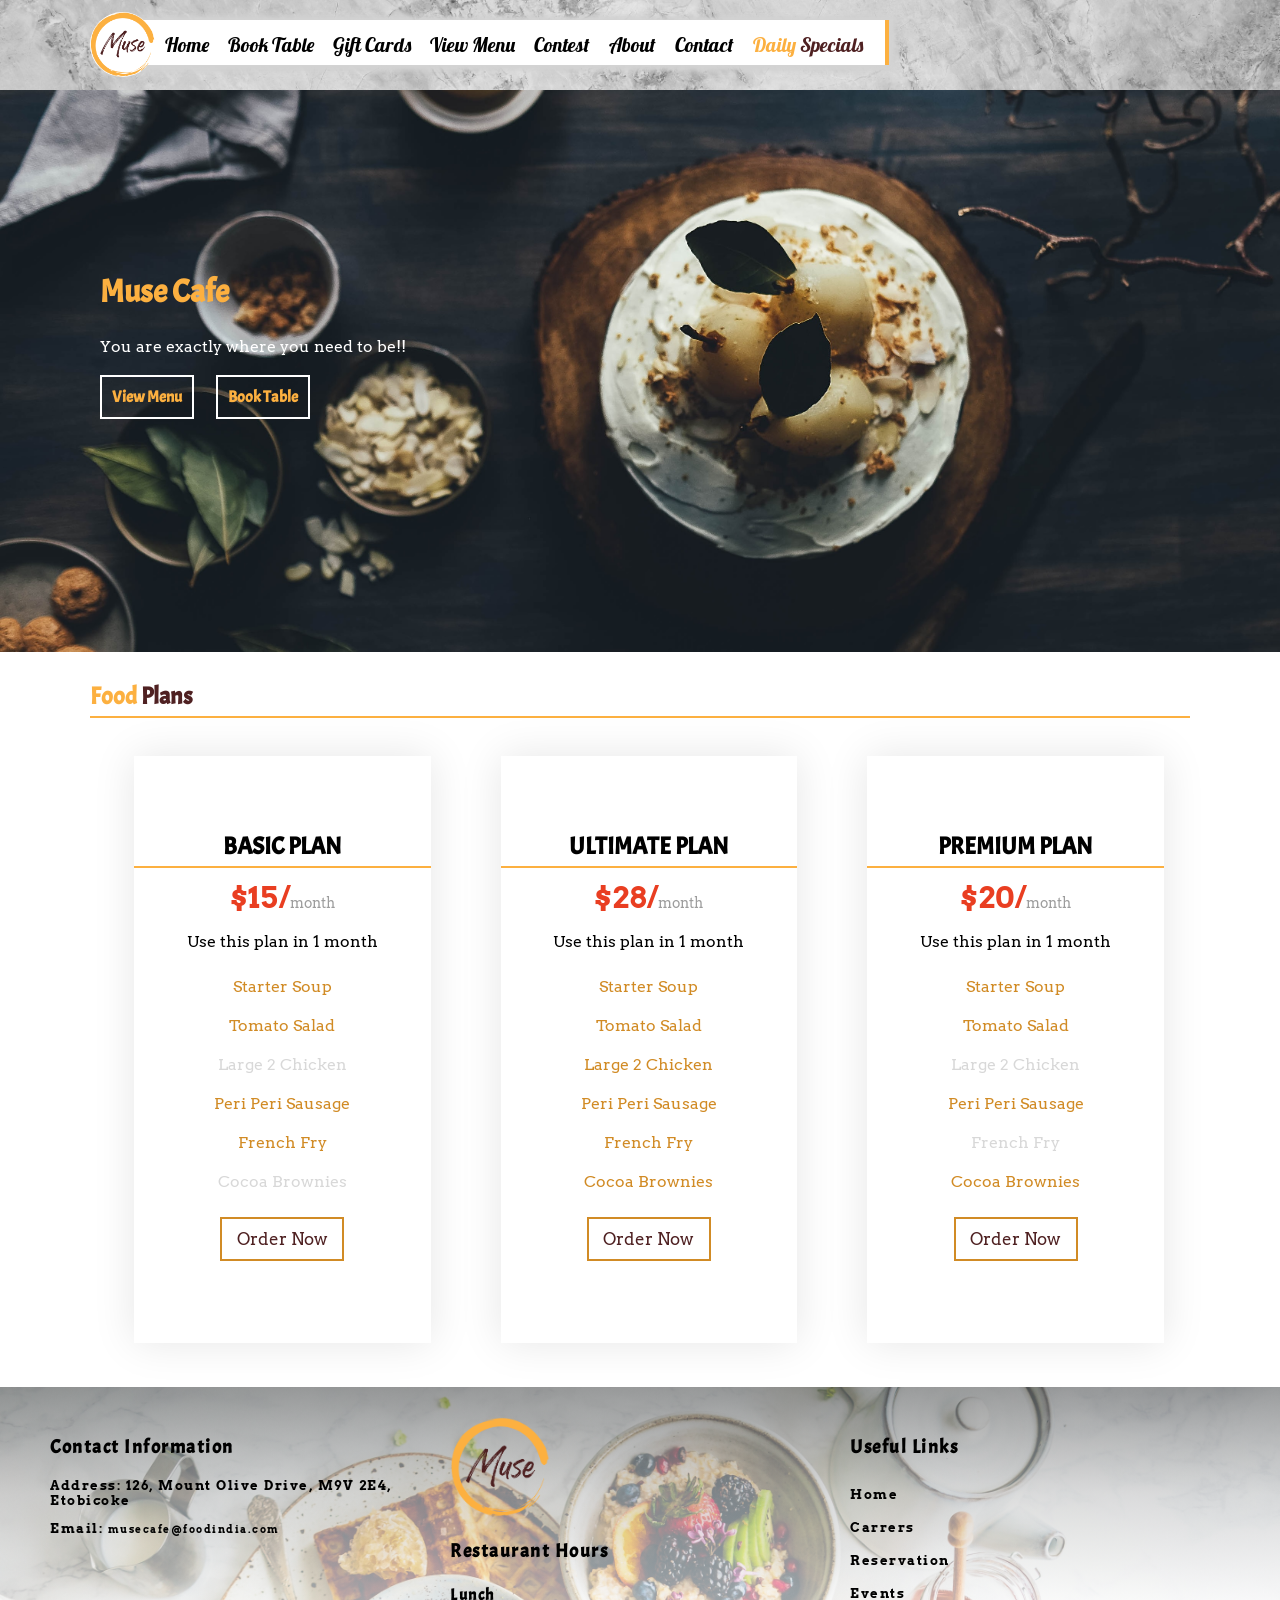
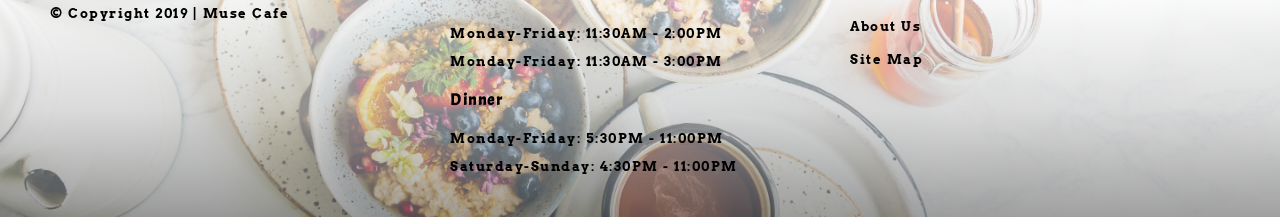
<file: Muse/index.html>
<!DOCTYPE html>
<html lang="en">

<head>
    <meta charset="UTF-8">
    <meta name="viewport" content="width=device-width, initial-scale=1.0">
    <meta http-equiv="X-UA-Compatible" content="ie=edge">
    <title>Document</title>
    <link rel="stylesheet" href="Assets/css/booking.css">
    <link rel="stylesheet" href="Assets/css/style.css">
    <!-- Sample Images Downloaded from: https://unsplash.com/ -->
    <!-- Google Fonts -->
    <!-- Font used from https://fontawesome.com/ -->
    <link href="https://fonts.googleapis.com/css?family=Lobster&display=swap" rel="stylesheet">
    <link href="https://fonts.googleapis.com/css?family=Acme|Arvo&display=swap" rel="stylesheet">
</head>

<body>
    <header>
        <nav class="nav-bar">
            <div class="nav-content">
                <div class="flex-container">
                    <div id="logo-container" class="logo-container">
                        <a href="index.html"> <a href="index.html"><img class="logo" src="Assets/Images/logo.png"></a></a>
                    </div>
                    <div class="wrapper">
                        <ul class="links">
                            <li class="after-logo link">
                                <a href="index.html">Home</a>
                            </li>
                            <li class="link">
                                <a href="book_table.html">Book Table</a>
                            </li>
                            <li class="link">
                                <a href="giftcard.html">Gift Cards</a>
                            </li>
                            <li class="link">
                                <a href="muse_menu.html">View Menu</a>
                            </li>
                            <li class="link">
                                <a href="contest.html">Contest</a>
                            </li>
                            <li class="link">
                                <a href="index.html#about-muse">About</a>
                            </li>
                            <li class="link">
                                <a href="contact.html">Contact</a>
                            </li>
                            <li class="link">
                                <a href="specials.html"><span class="primary-text">Daily</span> <span class="secondary-text">Specials</span></a>
                            </li>
                        </ul>
                    </div>
                </div>
            </div>
        </nav>
        <div class="banner-video">
            <div class="banner-container">
                <div class="banner-content">
                    <div class="banner-text">
                        <h1 class="primary-text">Muse Cafe</h1>
                        <p>You are exactly where you need to be!!</p>
                        <button class="banner-btn color-primary">View Menu</button>
                        <button class="banner-btn color-primary" id="book-table">Book Table</button>
                    </div>
                </div>
            </div>
            <div class="banner-images">
                <img src="Assets/Images/banner3.jpg">
            </div>
        </div>
    </header>
    <div class="main-container food-plans">
        <section class="main_price">
            <div>
                <div class="row">
                    <div>
                        <h2> <span class="primary-text">Food</span> <span class="secondary-text">Plans</span></h2>
                    </div>
                </div>
                <div class="row">
                    <div class="col1">
                        <div>
                            <div class="price">
                                <div class="title">
                                    <h2>BASIC plan</h2>
                                    <strong>$15/<span>month</span></strong>
                                    <p>Use this plan in 1 month</p>
                                </div>
                                <div class="item_list">
                                    <ul>
                                        <li>Starter Soup</li>
                                        <li>Tomato Salad</li>
                                        <li class="text-light-gray">Large 2 Chicken</li>
                                        <li>Peri Peri Sausage</li>
                                        <li>French Fry</li>
                                        <li class="text-light-gray">Cocoa Brownies</li>
                                    </ul>
                                </div>
                                <div id="buttonprice"><a class="price_button" href="bookplan.html">Order Now</a>
                                </div>
                                <div class="price_icon">
                                    <i class="fas icon fa-mug-hot"></i></i></div>
                            </div>
                        </div>
                    </div>
                    <div class="col2">
                        <div>
                            <div class="price">
                                <div class="title">
                                    <h2 class="text-black">PREMIUM plan</h2>
                                    <strong>$20/<span>month</span></strong>
                                    <p>Use this plan in 1 month</p>
                                </div>
                                <div class="item_list">
                                    <ul>
                                        <li>Starter Soup</li>
                                        <li>Tomato Salad</li>
                                        <li class="text-light-gray">Large 2 Chicken</li>
                                        <li>Peri Peri Sausage</li>
                                        <li class="text-light-gray">French Fry</li>
                                        <li>Cocoa Brownies</li>
                                    </ul>
                                </div>
                                <div><a class="price_button" href="bookplan.html">Order Now</a>
                                    <div class="price_icon">
                                        <i class="fas icon fa-birthday-cake"></i></i></div>
                                </div>
                            </div>
                        </div>
                    </div>
                    <div class="col3">
                        <div>
                            <div class="price">
                                <div class="title">
                                    <h2>ULTIMATE plan</h2>
                                    <strong>$28/<span>month</span></strong>
                                    <p>Use this plan in 1 month</p>
                                </div>
                                <div class="item_list">
                                    <ul>
                                        <li>Starter Soup</li>
                                        <li>Tomato Salad</li>
                                        <li>Large 2 Chicken</li>
                                        <li>Peri Peri Sausage</li>
                                        <li>French Fry</li>
                                        <li>Cocoa Brownies</li>
                                    </ul>
                                </div>
                                <div><a class="price_button" href="bookplan.html">Order Now</a>

                                    <div class="price_icon">
                                        <i class="fas icon fa-cocktail"></i></div>
                                </div>
                            </div>
                        </div>
                    </div>
                </div>
            </div>
        </section>
    </div>
    <footer>
        <div class="footer-container">
            <i class="fas food-icon fa-utensils"></i>
            <i class="fas food-icon fa-hamburger"></i>
            <i class="fas food-icon food-pizza fa-pizza-slice"></i>
            <i class="fas food-icon fa-cheese"></i>
            <!-- <i class="fas food-icon fa-egg"></i> -->
            <i class="fas food-icon fa-bread-slice"></i>
            <i class="fas food-icon fa-drumstick-bite"></i>
            <i class="fas food-icon fa-hotdog"></i>
            <!-- <i class="fas food-icon fa-bone"></i> -->
            <i class="fas food-icon fa-pepper-hot"></i>
            <i class="fas food-icon fa-ice-cream"></i>
            <i class="fas food-icon fa-cookie"></i>
            <!-- <i class="fas food-icon fa-fish"></i> -->
            <i class="fas food-icon fa-candy-cane"></i>
            <i class="fas food-icon fa-carrot"></i>
            <i class="fas food-icon fa-apple-alt"></i>
            <i class="fas food-icon fa-lemon"></i>
            <div class="contact-container flex">
                <h3>Contact Information</h3>
                <p>Address: 126, Mount Olive Drive, M9V 2E4, Etobicoke</p>
                <p>Email:
                    <a href="" class="email-link">musecafe@foodindia.com</a>
                </p>
                <ul class="footer-icons">
                    <li>
                        <a href="#" title="Facebook">
                            <i class="fab fa-facebook-f"></i>
                        </a>
                    </li>
                    <li>
                        <a href="#" title="Instagram">
                            <i class="fab fa-instagram"></i>
                        </a>
                    </li>
                    <li>
                        <a href="#" title="Snapchat">
                            <i class="fab fa-snapchat-ghost"></i>
                        </a>
                    </li>
                    <li>
                        <a href="#" title="Tomato">
                            <i class="fas fa-pizza-slice"></i>
                        </a>
                    </li>
                </ul>
                <p>&copy; Copyright 2019 | Muse Cafe</p>
            </div>
            <div class="timings-container flex">
                <img class="banner-logo" src="Assets/Images/logo.png">
                <h3>Restaurant Hours</h3>
                <h4>Lunch</h4>
                <p>Monday-Friday: 11:30AM - 2:00PM</p>
                <p>Monday-Friday: 11:30AM - 3:00PM</p>
                <h4>Dinner</h4>
                <p>Monday-Friday: 5:30PM - 11:00PM</p>
                <p>Saturday-Sunday: 4:30PM - 11:00PM</p>
            </div>
            <div class="useful-links-container flex">
                <h3>Useful Links</h3>
                <ul class="useful-links">
                    <li>
                        <a href="index.html">Home</a>
                    </li>
                    <li>
                         <a href="carrers.html">Carrers</a>
                    </li>
                    <li>
                        <a href="book_table.html">Reservation</a>
                    </li>
                    <li>
                        <a href="events.html">Events</a>
                    </li>
                    <li>
                        <a href="index.html#about-muse">About Us</a>
                    </li>
                    <li>
                        <a href="sitemap.html">Site Map</a>
                    </li>
                </ul>
            </div>
        </div>
    </footer>
    <script src="Assets/js/jquery-3.4.1.min.js"></script>
    <script src="Assets/js/script.js"></script>
    <script src="Assets/js/fontAwesome.js"></script>
    <script type="text/javascript" src="Assets/js/booking.js"></script>

</body>

</html>
</file>
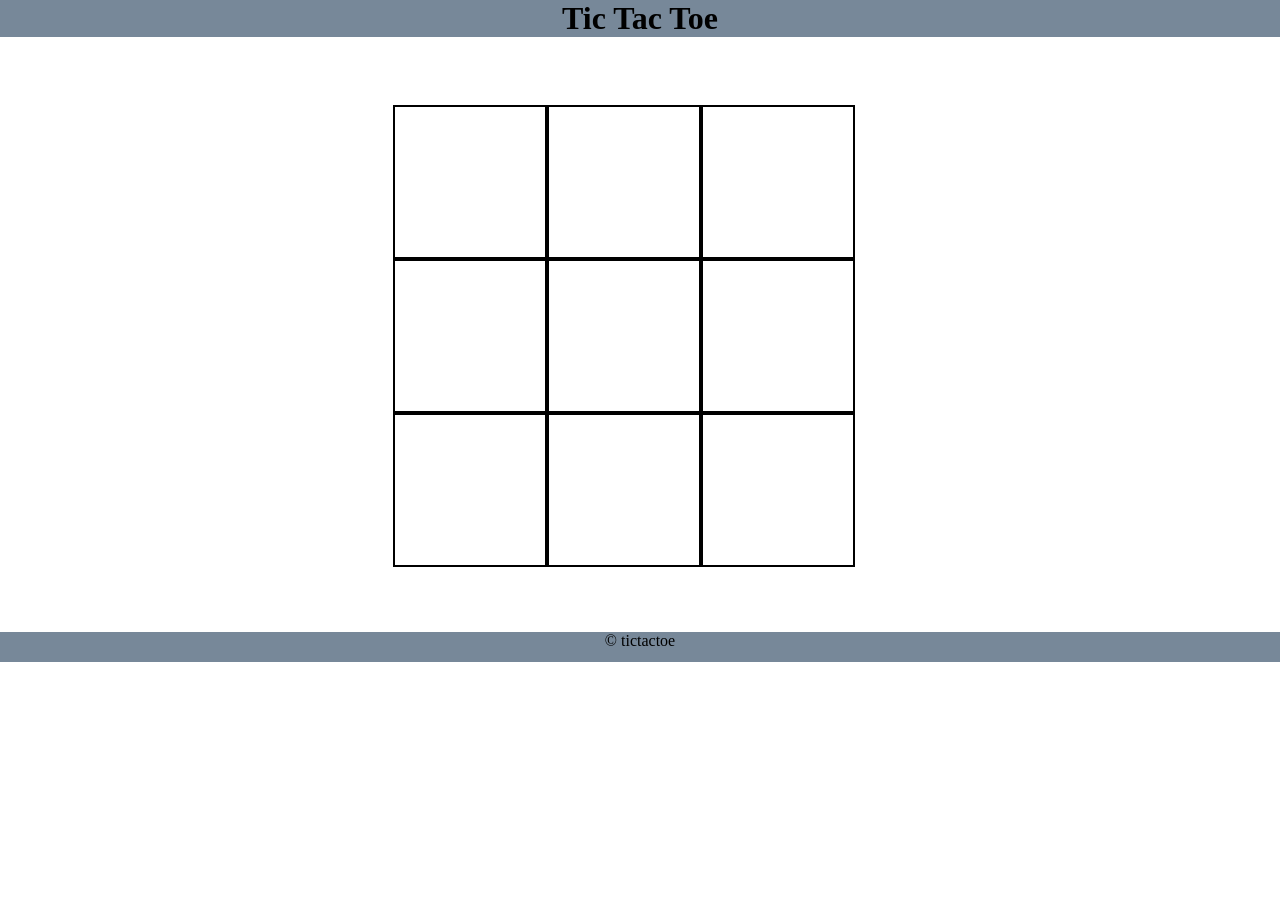
<file: tic-tac-toe/index.html>
<!DOCTYPE html>
<html lang="en">
    <head>
        <meta charset="utf-8">
		<title>Tic Tac Toe</title>
        <link type="text/css" rel="stylesheet" href="CSS/final_digital.css"/>
        <script src="Javascript/final_script.js"></script>
        <script src="Javascript/jquery-3.4.1.min.js"></script>
        <meta name="viewport"  content="width=device-width initial-scale=1">
        <!---Reference: "https://codepen.io/jacobBogers/pen/BKXpWv"
        I used this link just to get idea and how to execute i I have not done in the same manner but just got concept from there
        Author:"@jacobBogers".-->
    </head>
    <body>
        <header>
            <h1>Tic Tac Toe</h1>
        </header>
        <div id="main-container">
                <div class="confetti-container">
                        <div class="confetti"></div>
                        <div class="confetti"></div>
                        <div class="confetti"></div>
                        <div class="confetti"></div>
                        <div class="confetti"></div>
                        <div class="confetti"></div>
                        <div class="confetti"></div>
                        <div class="confetti"></div>
                        <div class="confetti"></div>
                        <div class="confetti"></div>
                        <div class="confetti"></div>
                        <div class="confetti"></div>
                        <div class="confetti"></div>
                        <div class="confetti"></div>
                        <div class="confetti"></div>
                        <div class="confetti"></div>
                        <div class="confetti"></div>
                        <div class="confetti"></div>
                        <div class="confetti"></div>
                        <div class="confetti"></div>
                        <div class="confetti"></div>
                        <div class="confetti"></div>
                        <div class="confetti"></div>
                        <div class="confetti"></div>
                        <div class="confetti"></div>
                        <div class="confetti"></div>
                        <div class="confetti"></div>
                        <div class="confetti"></div>
                        <div class="confetti"></div>
                        <div class="confetti"></div>
                        <div class="confetti"></div>
                        <div class="confetti"></div>
                        <div class="confetti"></div>
                        <div class="confetti"></div>
                        <div class="confetti"></div>
                        <div class="confetti"></div>
                    </div>
            <div class="table-flex">
                <div id="b1" class="box zoom_in" onclick="user_clicked('1');"></div>
                <div id="b2" class="box zoom_in" onclick="user_clicked('2');"></div>
                <div id="b3" class="box zoom_in" onclick="user_clicked('3');"></div>
            </div>
            <div class="table-flex">
                <div id="b4" class="box zoom_in" onclick="user_clicked('4');"></div>
                <div id="b5" class="box zoom_in" onclick="user_clicked('5');"></div>
                <div id="b6" class="box zoom_in" onclick="user_clicked('6');"></div>
            </div>
            <div class="table-flex">
                <div id="b7" class="box zoom_in" onclick="user_clicked('7');"></div>
                <div id="b8" class="box zoom_in" onclick="user_clicked('8');"></div>
                <div id="b9" class="box zoom_in" onclick="user_clicked('9');"></div>
            </div>
            <div id="output" class="output-result"></div>
        </div>
        <footer>
            <p>&copy; tictactoe</p>
        </footer>
    </body>
</html>
</file>
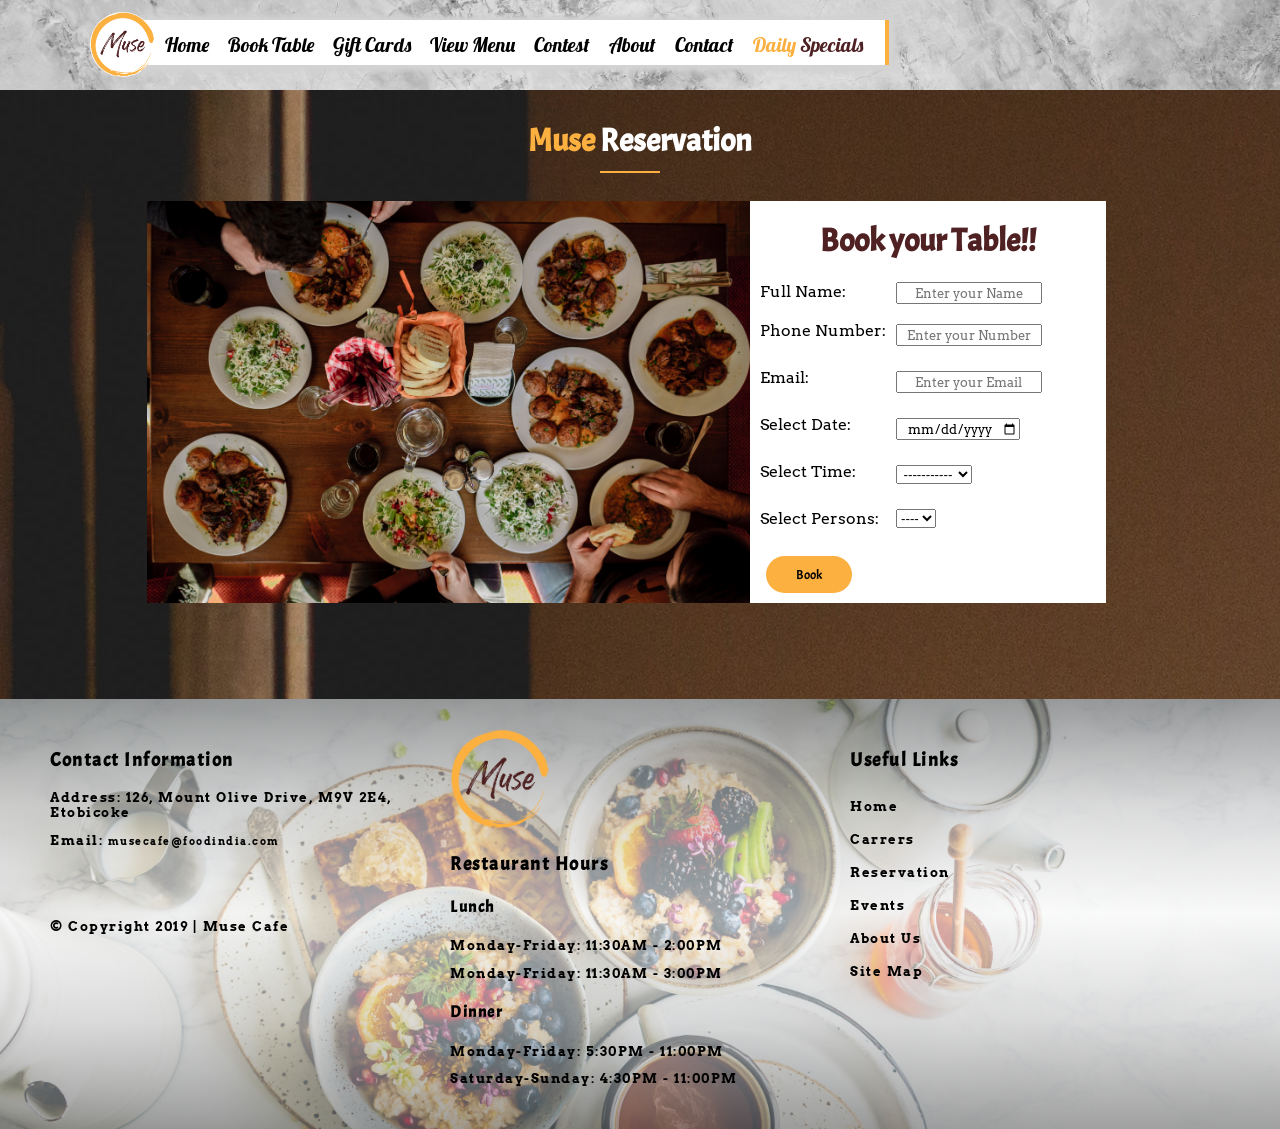
<file: Muse/book_table.html>
<!DOCTYPE html>
<html lang="en">

<head>
    <meta charset="UTF-8">
    <meta name="viewport" content="width=device-width, initial-scale=1.0">
    <meta http-equiv="X-UA-Compatible" content="ie=edge">
    <title>Document</title>
    <link rel="stylesheet" href="Assets/css/style.css">
    <link rel="stylesheet" href="Assets/css/book_table.css" /><!--Made by:Maitri Modi N01354605-->
    <script type="text/javascript" src="Assets/js/book_table.js" ></script><!--Made by:Maitri Modi N01354605-->
          
    <!-- Sample Images Downloaded from: https://unsplash.com/ -->
<!-- Google Fonts -->
    <link href="https://fonts.googleapis.com/css?family=Lobster&display=swap" rel="stylesheet">
    <!-- <link href="https://fonts.googleapis.com/css?family=Acme&display=swap" rel="stylesheet"> -->
    <!-- <link href="https://fonts.googleapis.com/css?family=Acme|Signika&display=swap" rel="stylesheet"> -->
    <link href="https://fonts.googleapis.com/css?family=Acme|Arvo&display=swap" rel="stylesheet">
</head>

<body>
    <header>
        <nav class="nav-bar">
            <div class="nav-content">
                <div class="flex-container">
                    <div id="logo-container" class="logo-container">
                         <a href="index.html"><img class="logo" src="Assets/Images/logo.png"></a>
                    </div>
                    <div class="wrapper">
                        <ul class="links">
                             <li class="after-logo link">
                                <a href="index.html">Home</a>
                            </li>
                            <li class="link">
                                <a href="book_table.html">Book Table</a>
                            </li>
                            <li class="link">
                                <a href="giftcard.html">Gift Cards</a>
                            </li>
                            <li class="link">
                                <a href="muse_menu.html">View Menu</a>
                            </li>
                            <li class="link">
                                <a href="contest.html">Contest</a>
                            </li>
                            <li class="link">
                                <a href="index.html#about-muse">About</a>
                            </li>
                            <li class="link">
                                <a href="contact.html">Contact</a>
                            </li>
                            <li class="link">
                                <a href="specials.html"><span class="primary-text">Daily</span> <span class="secondary-text">Specials</span></a>
                            </li>
                        </ul>
                    </div>
                </div>

            </div>
        </nav>
        <!-- <div class="banner-video">
            <div class="banner-container">
                <div class="banner-content">
                    <div class="banner-text">
                        <img class="banner-logo" src="Assets/Images/logo.png">
                        <p>
                            Lorem ipsum is placeholder text commonly used in the graphic, print, and publishing industries for previewing layouts and
                            visual mockups.
                        </p>
                        <button class="banner-btn color-primary">View Menu</button>
                        <button class="banner-btn color-primary">Book Table</button>
                    </div>
                </div>
            </div>
            <div class="banner-images">
                <img src="Assets/Images/banner3.jpg">
            </div>
        </div> -->
    </header>
    <div class="main-container">
        <div class="bk_main_container">
            <!-- <img src="muse_pics/book_table_background.jpeg" class="bk_table_background_image" alt="background image of cafe"/>  -->
            <div class="bk_logo"><i class="fas fa-concierge-bell"></i></div>
            <div class="bk_main_content">
                <h1 class="bk_title"><span class="bk_muse">Muse </span><span class="bk_title_line"> Rese</span>rvation</h1>
                <div class="bk_flex">
                    <div>
                        <img src="Assets/Images/book_table_form.jpg" alt="form image" class="bk_form_image"/>
                    </div>
                    <div id="bk_form_container">
                        <form action="#" class="bk_form">
                                <h1 class="bk_form_title">Book your Table!!</h1>
                                <div class="bk_flex_form">
                                    <div>
                                        <div class="bk_label_1">
                                            <label for="bk_full_name">Full Name:</label>
                                        </div>
                                        <div class="bk_label">
                                            <label for="bk_phone_number" >Phone Number:</label>
                                        </div>
                                        <div class="bk_label">
                                            <label for="bk_email" >Email:</label>
                                        </div>
                                        <div class="bk_label">
                                            <label for="bk_date" >Select Date:</label>
                                        </div>
                                        <div class="bk_label">
                                            <label for="bk_time" >Select Time:</label>
                                        </div>
                                        <div class="bk_label">
                                            <label for="bk_person"  >Select Persons:</label>
                                        </div>
                                    </div>
                                    <div>
                                        <div class="error_flex">
                                            <div>
                                                <input type="text" placeholder="Enter your Name" id="bk_full_name" name="bk_f_name" class="bk_form_elements_1" required >
                                            </div>
                                            <div>
                                                <p id="bk_nameErr" class="bk_error"></p>
                                            </div>
                                        </div>
                                        <div>
                                            <input type="text" placeholder="Enter your Number" id="bk_phone_number" name="bk_f_number" class="bk_form_elements" required>
                                            <span id="bk_numberErr" class="bk_error"></span>
                                        </div>
                                        <div>
                                            <input type="email" placeholder="Enter your Email" id="bk_email" name="bk_f_email" class="bk_form_elements" required>
                                            <span id="bk_emailErr" class="bk_error"></span>
                                        </div>
                                        <div>
                                            <input type="date"  min="2019-11-28" id="bk_date" name="bk_f_date"  class="bk_form_elements" required>
                                        </div>
                                        <div>
                                            <select id="bk_time" name="time" class="bk_form_elements" required> 
                                                <option value="">-----------</option>
                                                <option value="11:00AM">11:00AM</option>
                                                <option value="12:00PM">12:00PM</option>
                                                <option value="01:00PM">01:00PM</option>
                                                <option value="02:00PM">02:00PM</option>
                                                <option value="03:00PM">03:00PM</option>
                                                <option value="06:00PM">06:00PM</option>
                                                <option value="07:00PM">07:00PM</option>
                                                <option value="08:00PM">08:00PM</option>
                                                <option value="09:00PM">09:00PM</option>
                                                <option value="10:00PM">10:00PM</option> 
                                            </select>
                                        </div>
                                        <div>
                                            <select id="bk_person" name="person" class="bk_form_elements" required>
                                                <option value="">----</option>
                                                <option value="1">1</option>
                                                <option value="2">2</option>
                                                <option value="3">3</option>
                                                <option value="4">4</option>
                                                <option value="5">5</option>
                                                <option value="6">6</option>
                                                <option value="7">7</option>
                                                <option value="8">8</option>
                                                <option value="9">9</option>
                                                <option value="10">10</option>
                                                <option value="11">11</option>
                                                <option value="12">12</option>
                                            </select>
                                        </div>
                                    </div>
                                </div><!---END OF FLEX FORM-->
                            <button type="submit" class="bk_button" id="bk_button">Book</button>
                        </form>
                    </div><!--END  OF FORM CONTAINER-->
                    <div id="bk_thanks_container" class="bk_thanks"> 
                        <h1 class="bk_thanks_title">Thanks for booking Table!!<span class="bk_span_name" id="bk_thanks_input"></span></h1>
                        <p id="bk_book_details" class="bk_book_details">Booking Details:-</p>
                        <div class="bk_thanks_flex">
                            <div class="bk_thanks_details"> 
                                <div class="bk_thanks_details_elements">Date:-</div>
                                <div class="bk_thanks_details_elements">Time:-</div>
                                <div class="bk_thanks_details_elements">No. of Persons:-</div>
                            </div>
                            <div class="bk_thanks_details_user">
                                <div id="bk_user_date" class="bk_thanks_details_user_elements">user_date</div>
                                <div id="bk_user_time" class="bk_thanks_details_user_elements">user_time</div>
                                <div id="bk_user_persons" class="bk_thanks_details_user_elements">user_persons</div>
                            </div>
                        </div>
                        <p class="bk_thanks_reminder" id="bk_thanks_reminder_input">You will be reminded for your booking on mobile number:- </p>
                    </div>
                </div><!--END OF TABLE FLEX-->
            </div><!--END OF MAIN CONTENT-->
        </div><!---END OF MAIN CONTAINER-->
    </div>
    <footer>
        <div class="footer-container">
                <i class="fas food-icon fa-utensils"></i>
                <i class="fas food-icon fa-hamburger"></i>
                <i class="fas food-icon food-pizza fa-pizza-slice"></i>
                <i class="fas food-icon fa-cheese"></i>
                <!-- <i class="fas food-icon fa-egg"></i> -->
                <i class="fas food-icon fa-bread-slice"></i>
                <i class="fas food-icon fa-drumstick-bite"></i>
                <i class="fas food-icon fa-hotdog"></i>
                <!-- <i class="fas food-icon fa-bone"></i> -->
                <i class="fas food-icon fa-pepper-hot"></i>
                <i class="fas food-icon fa-ice-cream"></i>
                <i class="fas food-icon fa-cookie"></i>
                <!-- <i class="fas food-icon fa-fish"></i> -->
                <i class="fas food-icon fa-candy-cane"></i>
                <i class="fas food-icon fa-carrot"></i>
                <i class="fas food-icon fa-apple-alt"></i>
                <i class="fas food-icon fa-lemon"></i>
            <div class="contact-container flex">
                <h3>Contact Information</h3>
                <p>Address: 126, Mount Olive Drive, M9V 2E4, Etobicoke</p>
                <p>Email:
                    <a href="" class="email-link">musecafe@foodindia.com</a>
                </p>
                <ul class="footer-icons">
                    <li>
                        <a href="#" title="Facebook">
                            <i class="fab fa-facebook-f"></i>
                        </a>
                    </li>
                    <li>
                        <a href="#" title="Instagram">
                            <i class="fab fa-instagram"></i>
                        </a>
                    </li>
                    <li>
                        <a href="#" title="Snapchat">
                            <i class="fab fa-snapchat-ghost"></i>
                        </a>
                    </li>
                    <li>
                        <a href="#" title="Tomato">
                            <i class="fas fa-pizza-slice"></i>
                        </a>
                    </li>
                </ul>
                <p>&copy; Copyright 2019 | Muse Cafe</p>
            </div>
            <div class="timings-container flex">
                <img class="banner-logo" src="Assets/Images/logo.png">
                <h3>Restaurant Hours</h3>
                <h4>Lunch</h4>
                <p>Monday-Friday: 11:30AM - 2:00PM</p>
                <p>Monday-Friday: 11:30AM - 3:00PM</p>
                <h4>Dinner</h4>
                <p>Monday-Friday: 5:30PM - 11:00PM</p>
                <p>Saturday-Sunday: 4:30PM - 11:00PM</p>
            </div>
            <div class="useful-links-container flex">
                <h3>Useful Links</h3>
                <ul class="useful-links">
                     <li>
                        <a href="index.html">Home</a>
                    </li>
                    <li>
                         <a href="carrers.html">Carrers</a>
                    </li>
                    <li>
                        <a href="book_table.html">Reservation</a>
                    </li>
                    <li>
                        <a href="events.html">Events</a>
                    </li>
                    <li>
                        <a href="index.html#about-muse">About Us</a>
                    </li>
                    <li>
                        <a href="sitemap.html">Site Map</a>
                    </li>
                </ul>
            </div>
        </div>
    </footer>
    <script src="Assets/js/jquery-3.4.1.min.js"></script>
    <script src="Assets/js/script.js"></script>
    <script src="Assets/js/fontAwesome.js"></script>
</body>

</html>
</file>
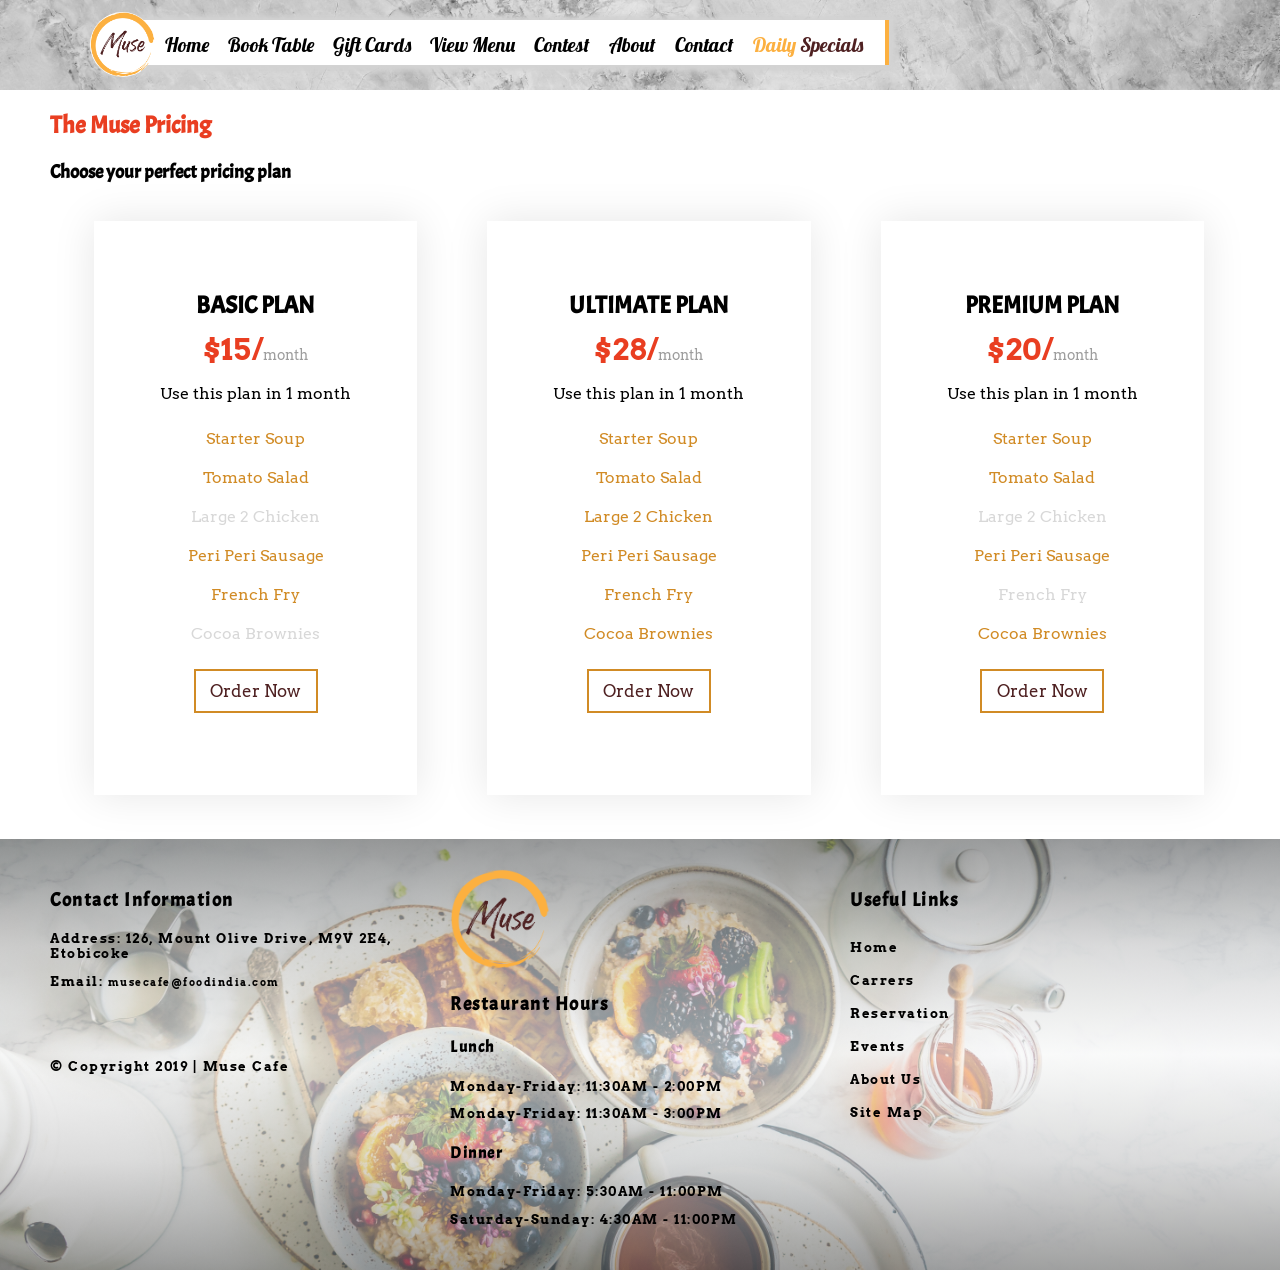
<file: Muse/booking.html>
<!DOCTYPE html>
<html lang="en">

<head>
    <meta charset="UTF-8">
    <meta name="viewport" content="width=device-width, initial-scale=1.0">
    <meta http-equiv="X-UA-Compatible" content="ie=edge">
    <title>Document</title>
    <link rel="stylesheet" href="Assets/css/style.css">
	<link rel="stylesheet" href="Assets/css/booking.css">
	<link rel="stylesheet" type="text/css" href="bookplan.html">
    <!-- Sample Images Downloaded from: https://unsplash.com/ -->
<!-- Google Fonts -->
    <link href="https://fonts.googleapis.com/css?family=Lobster&display=swap" rel="stylesheet">
	
    <!-- <link href="https://fonts.googleapis.com/css?family=Acme&display=swap" rel="stylesheet"> -->
    <!-- <link href="https://fonts.googleapis.com/css?family=Acme|Signika&display=swap" rel="stylesheet"> -->
    <link href="https://fonts.googleapis.com/css?family=Acme|Arvo&display=swap" rel="stylesheet">
</head>

<body>
    <header>
        <nav class="nav-bar">
            <div class="nav-content">
                <div class="flex-container">
                    <div id="logo-container" class="logo-container">
                         <a href="index.html"><img class="logo" src="Assets/Images/logo.png"></a>
                    </div>
                    <div class="wrapper">
                        <ul class="links">
                            <li class="after-logo link">
                                <a href="index.html">Home</a>
                            </li>
                            <li class="link">
                                <a href="book_table.html">Book Table</a>
                            </li>
                            <li class="link">
                                <a href="giftcard.html">Gift Cards</a>
                            </li>
                            <li class="link">
                                <a href="muse_menu.html">View Menu</a>
                            </li>
                            <li class="link">
                                <a href="contest.html">Contest</a>
                            </li>
                            <li class="link">
                                <a href="index.html#about-muse">About</a>
                            </li>
                            <li class="link">
                                <a href="contact.html">Contact</a>
                            </li>
                            <li class="link">
                                <a href="specials.html"><span class="primary-text">Daily</span> <span class="secondary-text">Specials</span></a>
                            </li>
                       </ul>
                    </div>
                </div>

            </div>
        </nav>
        <!-- <div class="banner-video">
            <div class="banner-container">
                <div class="banner-content">
                    <div class="banner-text">
                        <img class="banner-logo" src="Assets/Images/logo.png">
                        <p>
                            Lorem ipsum is placeholder text commonly used in the graphic, print, and publishing industries for previewing layouts and
                            visual mockups.
                        </p>
                        <button class="banner-btn color-primary">View Menu</button>
                        <button class="banner-btn color-primary">Book Table</button>
                    </div>
                </div>
            </div>
            <div class="banner-images">
                <img src="Assets/Images/banner3.jpg">
            </div>
        </div> -->
    </header>
    
        
		<body>
		<section class="main_price">
			<div>
				<div class="row">
					<div>
					  <h2> <span class="text">The Muse Pricing</span></h2>
					  <h3>Choose your perfect pricing plan</h3>
					</div>
				</div>
				<div class="row">
					<div class="col1">
						<div>
							<div class="price">
								<div class="title">
									<h2>BASIC plan</h2>
									<strong>$15/<span>month</span></strong>
									<p>Use this plan in 1 month</p>
								</div>
								<div class="item_list">
									<ul>
										<li>Starter Soup</li>
										<li>Tomato Salad</li>
										<li class="text-light-gray">Large 2 Chicken</li>
										<li>Peri Peri Sausage</li>
										<li>French Fry</li>
										<li class="text-light-gray">Cocoa Brownies</li>
									</ul>
								</div>
								<div id="buttonprice"><a class="price_button" href="bookplan.html">Order Now</a>
								</div>
								<div class="price_icon">
								<i class="fas icon fa-mug-hot"></i></i></div>
							</div>
						</div>
					</div>
					<div class="col2">
						<div>
							<div class="price">
								<div class="title">
									<h2 class="text-black">PREMIUM plan</h2>
									<strong>$20/<span>month</span></strong>
									<p>Use this plan in 1 month</p>
								</div>
								<div class="item_list">
									<ul>
										<li>Starter Soup</li>
										<li>Tomato Salad</li>
										<li class="text-light-gray">Large 2 Chicken</li>
										<li>Peri Peri Sausage</li>
										<li class="text-light-gray">French Fry</li>
										<li>Cocoa Brownies</li>
									</ul>
								</div>
								<div><a class="price_button" href="bookplan.html">Order Now</a>
								<div class="price_icon">
								<i class="fas icon fa-birthday-cake"></i></i></div>
								
								</div>
								
							</div>
						</div>
					</div>
					<div class="col3">
						<div>
							<div class="price">
								<div class="title">
									<h2>ULTIMATE plan</h2>
									<strong>$28/<span>month</span></strong>
									<p>Use this plan in 1 month</p>
								</div>
								<div class="item_list">
									<ul>
										<li>Starter Soup</li>
										<li>Tomato Salad</li>
										<li>Large 2 Chicken</li>
										<li>Peri Peri Sausage</li>
										<li>French Fry</li>
										<li>Cocoa Brownies</li>
									</ul>
								</div>
								<div><a class="price_button" href="bookplan.html">Order Now</a>
								
								<div class="price_icon">
								<i class="fas icon fa-cocktail"></i></div>
								</div>
							</div>
						</div>
					</div>
				</div>
			</div>
		</section>
	</body>
    
    <footer>
        <div class="footer-container">
                <i class="fas food-icon fa-utensils"></i>
                <i class="fas food-icon fa-hamburger"></i>
                <i class="fas food-icon food-pizza fa-pizza-slice"></i>
                <i class="fas food-icon fa-cheese"></i>
                <!-- <i class="fas food-icon fa-egg"></i> -->
                <i class="fas food-icon fa-bread-slice"></i>
                <i class="fas food-icon fa-drumstick-bite"></i>
                <i class="fas food-icon fa-hotdog"></i>
                <!-- <i class="fas food-icon fa-bone"></i> -->
                <i class="fas food-icon fa-pepper-hot"></i>
                <i class="fas food-icon fa-ice-cream"></i>
                <i class="fas food-icon fa-cookie"></i>
                <!-- <i class="fas food-icon fa-fish"></i> -->
                <i class="fas food-icon fa-candy-cane"></i>
                <i class="fas food-icon fa-carrot"></i>
                <i class="fas food-icon fa-apple-alt"></i>
                <i class="fas food-icon fa-lemon"></i>
            <div class="contact-container flex">
                <h3>Contact Information</h3>
                <p>Address: 126, Mount Olive Drive, M9V 2E4, Etobicoke</p>
                <p>Email:
                    <a href="" class="email-link">musecafe@foodindia.com</a>
                </p>
                <ul class="footer-icons">
                    <li>
                        <a href="#" title="Facebook">
                            <i class="fab fa-facebook-f"></i>
                        </a>
                    </li>
                    <li>
                        <a href="#" title="Instagram">
                            <i class="fab fa-instagram"></i>
                        </a>
                    </li>
                    <li>
                        <a href="#" title="Snapchat">
                            <i class="fab fa-snapchat-ghost"></i>
                        </a>
                    </li>
                    <li>
                        <a href="#" title="Tomato">
                            <i class="fas fa-pizza-slice"></i>
                        </a>
                    </li>
                </ul>
                <p>&copy; Copyright 2019 | Muse Cafe</p>
            </div>
            <div class="timings-container flex">
                <img class="banner-logo" src="Assets/Images/logo.png">
                <h3>Restaurant Hours</h3>
                <h4>Lunch</h4>
                <p>Monday-Friday: 11:30AM - 2:00PM</p>
                <p>Monday-Friday: 11:30AM - 3:00PM</p>
                <h4>Dinner</h4>
                <p>Monday-Friday: 5:30AM - 11:00PM</p>
                <p>Saturday-Sunday: 4:30AM - 11:00PM</p>
            </div>
            <div class="useful-links-container flex">
                <h3>Useful Links</h3>
                <ul class="useful-links">
                     <li>
                        <a href="index.html">Home</a>
                    </li>
                    <li>
                         <a href="carrers.html">Carrers</a>
                    </li>
                    <li>
                        <a href="book_table.html">Reservation</a>
                    </li>
                    <li>
                        <a href="events.html">Events</a>
                    </li>
                    <li>
                        <a href="index.html#about-muse">About Us</a>
                    </li>
                    <li>
                        <a href="sitemap.html">Site Map</a>
                    </li>
                </ul>
            </div>
        </div>
    </footer>
    <script src="Assets/js/jquery-3.4.1.min.js"></script>
    <script src="Assets/js/script.js"></script>
    <script src="Assets/js/fontAwesome.js"></script>
	<script type="text/javascript" src="Assets/js/booking.js" ></script>


</html>
</file>
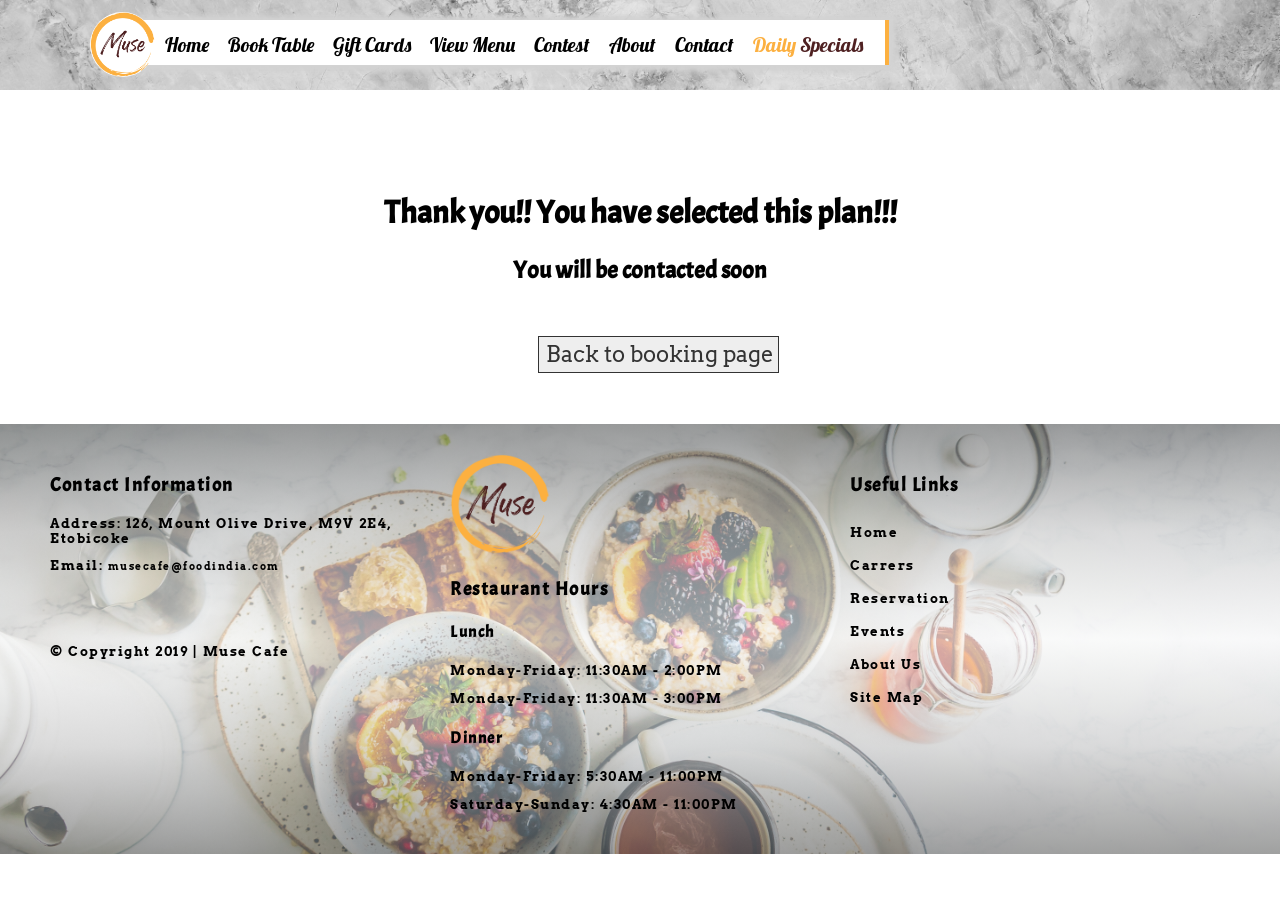
<file: Muse/bookplan.html>
<!DOCTYPE html>
<html lang="en">

<head>
    <meta charset="UTF-8">
    <meta name="viewport" content="width=device-width, initial-scale=1.0">
    <meta http-equiv="X-UA-Compatible" content="ie=edge">
    <title>Document</title>
    <link rel="stylesheet" href="Assets/css/style.css">
	<link rel="stylesheet" href="Assets/css/booking.css">
	<link rel="stylesheet" type="text/css" href="bookplan.html">
    <!-- Sample Images Downloaded from: https://unsplash.com/ -->
<!-- Google Fonts -->
    <link href="https://fonts.googleapis.com/css?family=Lobster&display=swap" rel="stylesheet">
    <!-- <link href="https://fonts.googleapis.com/css?family=Acme&display=swap" rel="stylesheet"> -->
    <!-- <link href="https://fonts.googleapis.com/css?family=Acme|Signika&display=swap" rel="stylesheet"> -->
    <link href="https://fonts.googleapis.com/css?family=Acme|Arvo&display=swap" rel="stylesheet">
	<link rel="stylesheet" type="text/css" href="Assets/css/bookplan.css">
</head>
	<body>
	<header>
        <nav class="nav-bar">
            <div class="nav-content">
                <div class="flex-container">
                    <div id="logo-container" class="logo-container">
                         <a href="index.html"><img class="logo" src="Assets/Images/logo.png"></a>
                    </div>
                    <div class="wrapper">
                        <ul class="links">
                            <li class="after-logo link">
                                <a href="index.html">Home</a>
                            </li>
                            <li class="link">
                                <a href="book_table.html">Book Table</a>
                            </li>
                            <li class="link">
                                <a href="giftcard.html">Gift Cards</a>
                            </li>
                            <li class="link">
                                <a href="muse_menu.html">View Menu</a>
                            </li>
                            <li class="link">
                                <a href="contest.html">Contest</a>
                            </li>
                            <li class="link">
                                <a href="index.html#about-muse">About</a>
                            </li>
                            <li class="link">
                                <a href="contact.html">Contact</a>
                            </li>
                            <li class="link">
                                <a href="specials.html"><span class="primary-text">Daily</span> <span class="secondary-text">Specials</span></a>
                            </li>
                       </ul>
                    </div>
                </div>

            </div>
        </nav>
        <!-- <div class="banner-video">
            <div class="banner-container">
                <div class="banner-content">
                    <div class="banner-text">
                        <img class="banner-logo" src="Assets/Images/logo.png">
                        <p>
                            Lorem ipsum is placeholder text commonly used in the graphic, print, and publishing industries for previewing layouts and
                            visual mockups.
                        </p>
                        <button class="banner-btn color-primary">View Menu</button>
                        <button class="banner-btn color-primary">Book Table</button>
                    </div>
                </div>
            </div>
            <div class="banner-images">
                <img src="Assets/Images/banner3.jpg">
            </div>
        </div> -->
    </header>
		<div class="booked">
			<h1>Thank you!! You have selected this plan!!!</h1>
			<h2>You will be contacted soon</h2>
		</div>
		<div>
			<a href="booking.html" class="back">Back to booking page</a>
		</div>
	</body>
	 
    <footer>
        <div class="footer-container">
                <i class="fas food-icon fa-utensils"></i>
                <i class="fas food-icon fa-hamburger"></i>
                <i class="fas food-icon food-pizza fa-pizza-slice"></i>
                <i class="fas food-icon fa-cheese"></i>
                <!-- <i class="fas food-icon fa-egg"></i> -->
                <i class="fas food-icon fa-bread-slice"></i>
                <i class="fas food-icon fa-drumstick-bite"></i>
                <i class="fas food-icon fa-hotdog"></i>
                <!-- <i class="fas food-icon fa-bone"></i> -->
                <i class="fas food-icon fa-pepper-hot"></i>
                <i class="fas food-icon fa-ice-cream"></i>
                <i class="fas food-icon fa-cookie"></i>
                <!-- <i class="fas food-icon fa-fish"></i> -->
                <i class="fas food-icon fa-candy-cane"></i>
                <i class="fas food-icon fa-carrot"></i>
                <i class="fas food-icon fa-apple-alt"></i>
                <i class="fas food-icon fa-lemon"></i>
            <div class="contact-container flex">
                <h3>Contact Information</h3>
                <p>Address: 126, Mount Olive Drive, M9V 2E4, Etobicoke</p>
                <p>Email:
                    <a href="" class="email-link">musecafe@foodindia.com</a>
                </p>
                <ul class="footer-icons">
                    <li>
                        <a href="#" title="Facebook">
                            <i class="fab fa-facebook-f"></i>
                        </a>
                    </li>
                    <li>
                        <a href="#" title="Instagram">
                            <i class="fab fa-instagram"></i>
                        </a>
                    </li>
                    <li>
                        <a href="#" title="Snapchat">
                            <i class="fab fa-snapchat-ghost"></i>
                        </a>
                    </li>
                    <li>
                        <a href="#" title="Tomato">
                            <i class="fas fa-pizza-slice"></i>
                        </a>
                    </li>
                </ul>
                <p>&copy; Copyright 2019 | Muse Cafe</p>
            </div>
            <div class="timings-container flex">
                <img class="banner-logo" src="Assets/Images/logo.png">
                <h3>Restaurant Hours</h3>
                <h4>Lunch</h4>
                <p>Monday-Friday: 11:30AM - 2:00PM</p>
                <p>Monday-Friday: 11:30AM - 3:00PM</p>
                <h4>Dinner</h4>
                <p>Monday-Friday: 5:30AM - 11:00PM</p>
                <p>Saturday-Sunday: 4:30AM - 11:00PM</p>
            </div>
            <div class="useful-links-container flex">
                <h3>Useful Links</h3>
                <ul class="useful-links">
                     <li>
                        <a href="index.html">Home</a>
                    </li>
                    <li>
                         <a href="carrers.html">Carrers</a>
                    </li>
                    <li>
                        <a href="book_table.html">Reservation</a>
                    </li>
                    <li>
                        <a href="events.html">Events</a>
                    </li>
                    <li>
                        <a href="index.html#about-muse">About Us</a>
                    </li>
                    <li>
                        <a href="sitemap.html">Site Map</a>
                    </li>
                </ul>
            </div>
        </div>
    </footer>
    <script src="Assets/js/jquery-3.4.1.min.js"></script>
    <script src="Assets/js/script.js"></script>
    <script src="Assets/js/fontAwesome.js"></script>
</body>

</html>
</html>
</file>
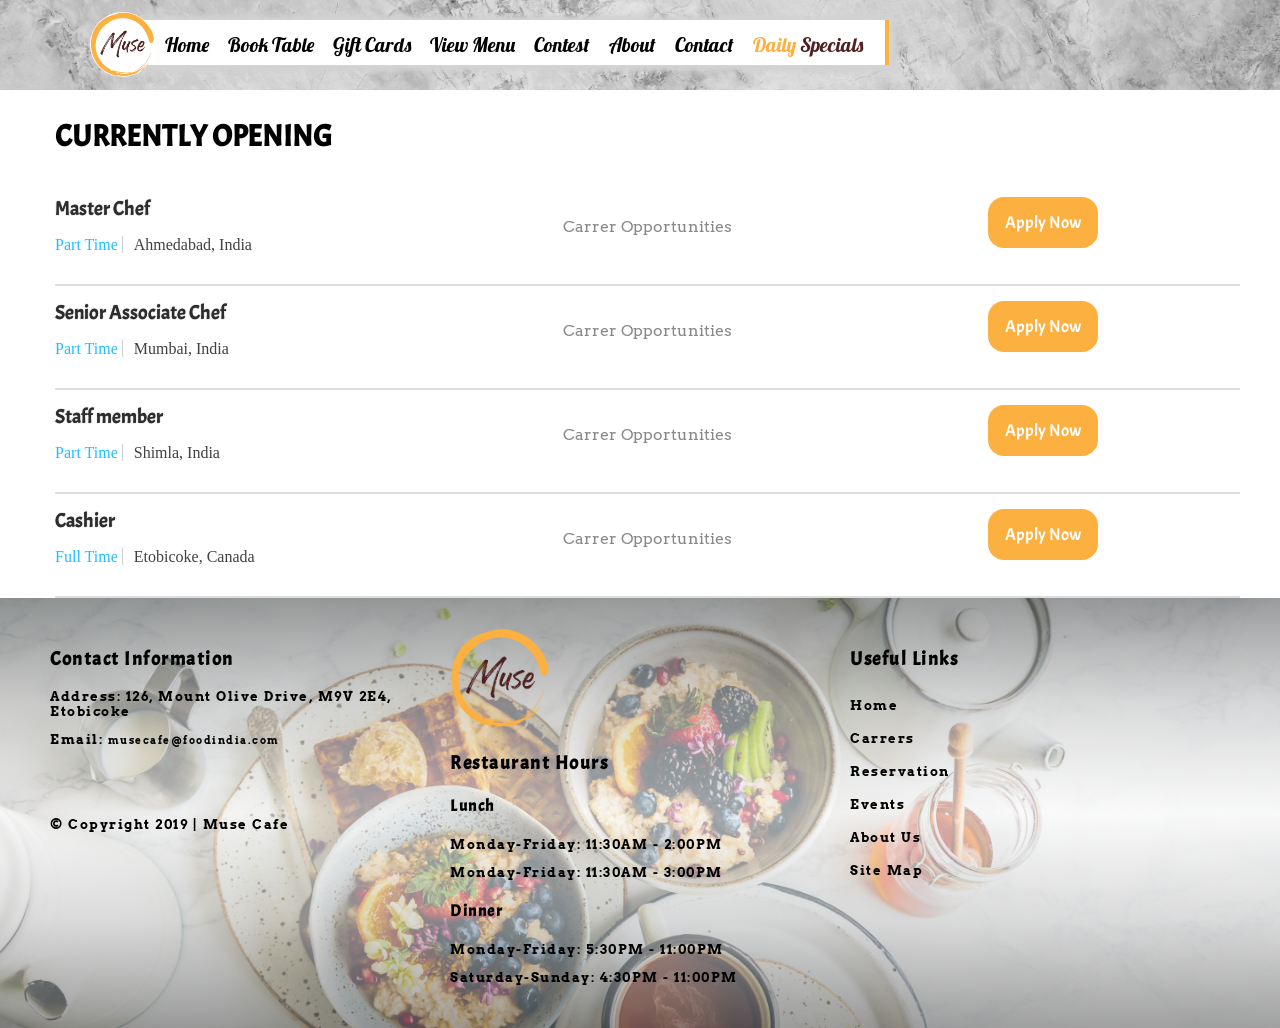
<file: Muse/carrers.html>
<!DOCTYPE html>
<html lang="en">

<head>
    <meta charset="UTF-8">
    <meta name="viewport" content="width=device-width, initial-scale=1.0">
    <meta http-equiv="X-UA-Compatible" content="ie=edge">
    <title>Document</title>
    <link rel="stylesheet" href="Assets/css/style.css">
    <link rel="stylesheet" href="Assets/css/carrer_contact.css">
    <!-- Sample Images Downloaded from: https://unsplash.com/ -->
<!-- Google Fonts -->
    <link href="https://fonts.googleapis.com/css?family=Lobster&display=swap" rel="stylesheet">
    <!-- <link href="https://fonts.googleapis.com/css?family=Acme&display=swap" rel="stylesheet"> -->
    <!-- <link href="https://fonts.googleapis.com/css?family=Acme|Signika&display=swap" rel="stylesheet"> -->
    <link href="https://fonts.googleapis.com/css?family=Acme|Arvo&display=swap" rel="stylesheet">
</head>

<body>
    <header>
        <nav class="nav-bar">
            <div class="nav-content">
                <div class="flex-container">
                    <div id="logo-container" class="logo-container">
                         <a href="index.html"><img class="logo" src="Assets/Images/logo.png"></a>
                    </div>
                    <div class="wrapper">
                        <ul class="links">
                            <li class="after-logo link">
                                <a href="index.html">Home</a>
                            </li>
                            <li class="link">
                                <a href="book_table.html">Book Table</a>
                            </li>
                            <li class="link">
                                <a href="giftcard.html">Gift Cards</a>
                            </li>
                            <li class="link">
                                <a href="muse_menu.html">View Menu</a>
                            </li>
                            <li class="link">
                                <a href="contest.html">Contest</a>
                            </li>
                            <li class="link">
                                <a href="index.html#about-muse">About</a>
                            </li>
                            <li class="link">
                                <a href="contact.html">Contact</a>
                            </li>
                            <li class="link">
                                <a href="specials.html"><span class="primary-text">Daily</span> <span class="secondary-text">Specials</span></a>
                            </li>
                       </ul>
                    </div>
                </div>

            </div>
        </nav>
        <!-- <div class="banner-video">
            <div class="banner-container">
                <div class="banner-content">
                    <div class="banner-text">
                        <img class="banner-logo" src="Assets/Images/logo.png">
                        <p>
                            Lorem ipsum is placeholder text commonly used in the graphic, print, and publishing industries for previewing layouts and
                            visual mockups.
                        </p>
                        <button class="banner-btn color-primary">View Menu</button>
                        <button class="banner-btn color-primary">Book Table</button>
                    </div>
                </div>
            </div>
            <div class="banner-images">
                <img src="Assets/Images/banner3.jpg">
            </div>
        </div> -->
    </header>
    <div class="main-container">
	
		    <div class="carrers_section">
        <div class="carrers_heading">
            <h2>CURRENTLY OPENING</h2>
        </div>

        <div class="different_postions">
           
             <!---------------------------Carrer 1----------------------------------->   
            <div class="position_name">
                <h3>Master Chef</h3>
                <span class="carrer_type">Part Time</span>
                <span class="carrer_location fas fa-map-marker-alt"></span> Ahmedabad, India
            </div>
            <div class="opportunties_carrers">
                   <p>Carrer Opportunities</p>
            </div>
            <div class="apply_now_carrers">
                    <span title="Apply Now">Apply Now</span>
            </div>

            <!---------------------------Carrer 2----------------------------------->   
            <div class="position_name">
                <h3>Senior Associate Chef</h3>
                <span class="carrer_type">Part Time</span>
                <span class="carrer_location fas fa-map-marker-alt"></span> Mumbai, India
            </div>
            <div class="opportunties_carrers">
                    <p>Carrer Opportunities</p>
             </div>
             <div class="apply_now_carrers">
                <span title="Apply Now">Apply Now</span>
             </div>

        <!---------------------------Carrer 3----------------------------------->   
            <div class="position_name">
                <h3>Staff member</h3>
                <span class="carrer_type">Part Time</span>
                <span class="carrer_location fas fa-map-marker-alt"> </span> Shimla, India
            </div>
            <div class="opportunties_carrers">
                    <p>Carrer Opportunities</p>
             </div>
             <div class="apply_now_carrers">
                <span title="Apply Now">Apply Now</span>
             </div>

    <!---------------------------Carrer 4----------------------------------->   
            <div class="position_name">
                <h3>Cashier</h3>
                <span class="carrer_type">Full Time</span>
                <span class="carrer_location fas fa-map-marker-alt"> </span> Etobicoke, Canada
            </div>
            <div class="opportunties_carrers">
                    <p>Carrer Opportunities</p>
             </div>
             <div class="apply_now_carrers">
                <span title="Apply Now">Apply Now</span>
             </div>
                <!-- Apply now form -->
             <div id="carrer_popup">
                    <div class="form-popup" id="popupForm">
                      <form action="#" class="form-container">
                        <h2>Hurry Up!!!</h2>
                        <!--<img src="close.svg" alt="close-icon" title="Close"/>-->
                        <span class="fas fa-times close-carrer-icon" alt="close-icon"></span>
                       
                        <input type="text" id="fname" placeholder="Enter your Full Name" maxlength="10" required name="firstname" onKeyPress="return Validate_char(event);">
                       <span class="alert-box"></span>
                        <input type="email" id="email" placeholder="Enter your mail" name="mail_id" required onKeyPress="return is_Email(email);">

                        <input type="text" id="phone_no" placeholder="Enter your Phone No" minlength="10" maxlength="10" name="phone_no" required onKeyPress="return number_check(event);">
                        <label>Kindly upload your Resume : </label>

                        <input type="file" id="upload_cv" name="upload_cv" required>                        
                        <button type="submit" class="btn_carrer_submit">Submit</button>
                       
                      </form>
                    </div>
                  </div><!--carrer pop up close-->
         
          
        </div><!--diferent positions-->
    </div><!--carrer section-->


		
		
		
    </div>
    <footer>
        <div class="footer-container">
                <i class="fas food-icon fa-utensils"></i>
                <i class="fas food-icon fa-hamburger"></i>
                <i class="fas food-icon food-pizza fa-pizza-slice"></i>
                <i class="fas food-icon fa-cheese"></i>
                <!-- <i class="fas food-icon fa-egg"></i> -->
                <i class="fas food-icon fa-bread-slice"></i>
                <i class="fas food-icon fa-drumstick-bite"></i>
                <i class="fas food-icon fa-hotdog"></i>
                <!-- <i class="fas food-icon fa-bone"></i> -->
                <i class="fas food-icon fa-pepper-hot"></i>
                <i class="fas food-icon fa-ice-cream"></i>
                <i class="fas food-icon fa-cookie"></i>
                <!-- <i class="fas food-icon fa-fish"></i> -->
                <i class="fas food-icon fa-candy-cane"></i>
                <i class="fas food-icon fa-carrot"></i>
                <i class="fas food-icon fa-apple-alt"></i>
                <i class="fas food-icon fa-lemon"></i>
            <div class="contact-container flex">
                <h3>Contact Information</h3>
                <p>Address: 126, Mount Olive Drive, M9V 2E4, Etobicoke</p>
                <p>Email:
                    <a href="" class="email-link">musecafe@foodindia.com</a>
                </p>
                <ul class="footer-icons">
                    <li>
                        <a href="#" title="Facebook">
                            <i class="fab fa-facebook-f"></i>
                        </a>
                    </li>
                    <li>
                        <a href="#" title="Instagram">
                            <i class="fab fa-instagram"></i>
                        </a>
                    </li>
                    <li>
                        <a href="#" title="Snapchat">
                            <i class="fab fa-snapchat-ghost"></i>
                        </a>
                    </li>
                    <li>
                        <a href="#" title="Tomato">
                            <i class="fas fa-pizza-slice"></i>
                        </a>
                    </li>
                </ul>
                <p>&copy; Copyright 2019 | Muse Cafe</p>
            </div>
            <div class="timings-container flex">
                <img class="banner-logo" src="Assets/Images/logo.png">
                <h3>Restaurant Hours</h3>
                <h4>Lunch</h4>
                <p>Monday-Friday: 11:30AM - 2:00PM</p>
                <p>Monday-Friday: 11:30AM - 3:00PM</p>
                <h4>Dinner</h4>
                <p>Monday-Friday: 5:30PM - 11:00PM</p>
                <p>Saturday-Sunday: 4:30PM - 11:00PM</p>
            </div>
            <div class="useful-links-container flex">
                <h3>Useful Links</h3>
                <ul class="useful-links">
                     <li>
                        <a href="index.html">Home</a>
                    </li>
                    <li>
                         <a href="carrers.html">Carrers</a>
                    </li>
                    <li>
                        <a href="book_table.html">Reservation</a>
                    </li>
                    <li>
                        <a href="events.html">Events</a>
                    </li>
                    <li>
                        <a href="index.html#about-muse">About Us</a>
                    </li>
                    <li>
                        <a href="sitemap.html">Site Map</a>
                    </li>
                </ul>
            </div>
        </div>
    </footer>
    <script src="Assets/js/jquery-3.4.1.min.js"></script>
    <script src="Assets/js/script.js"></script>
    <script src="Assets/js/carrer_contact.js"></script>
    <script src="Assets/js/fontAwesome.js"></script>
</body>

</html>
</file>
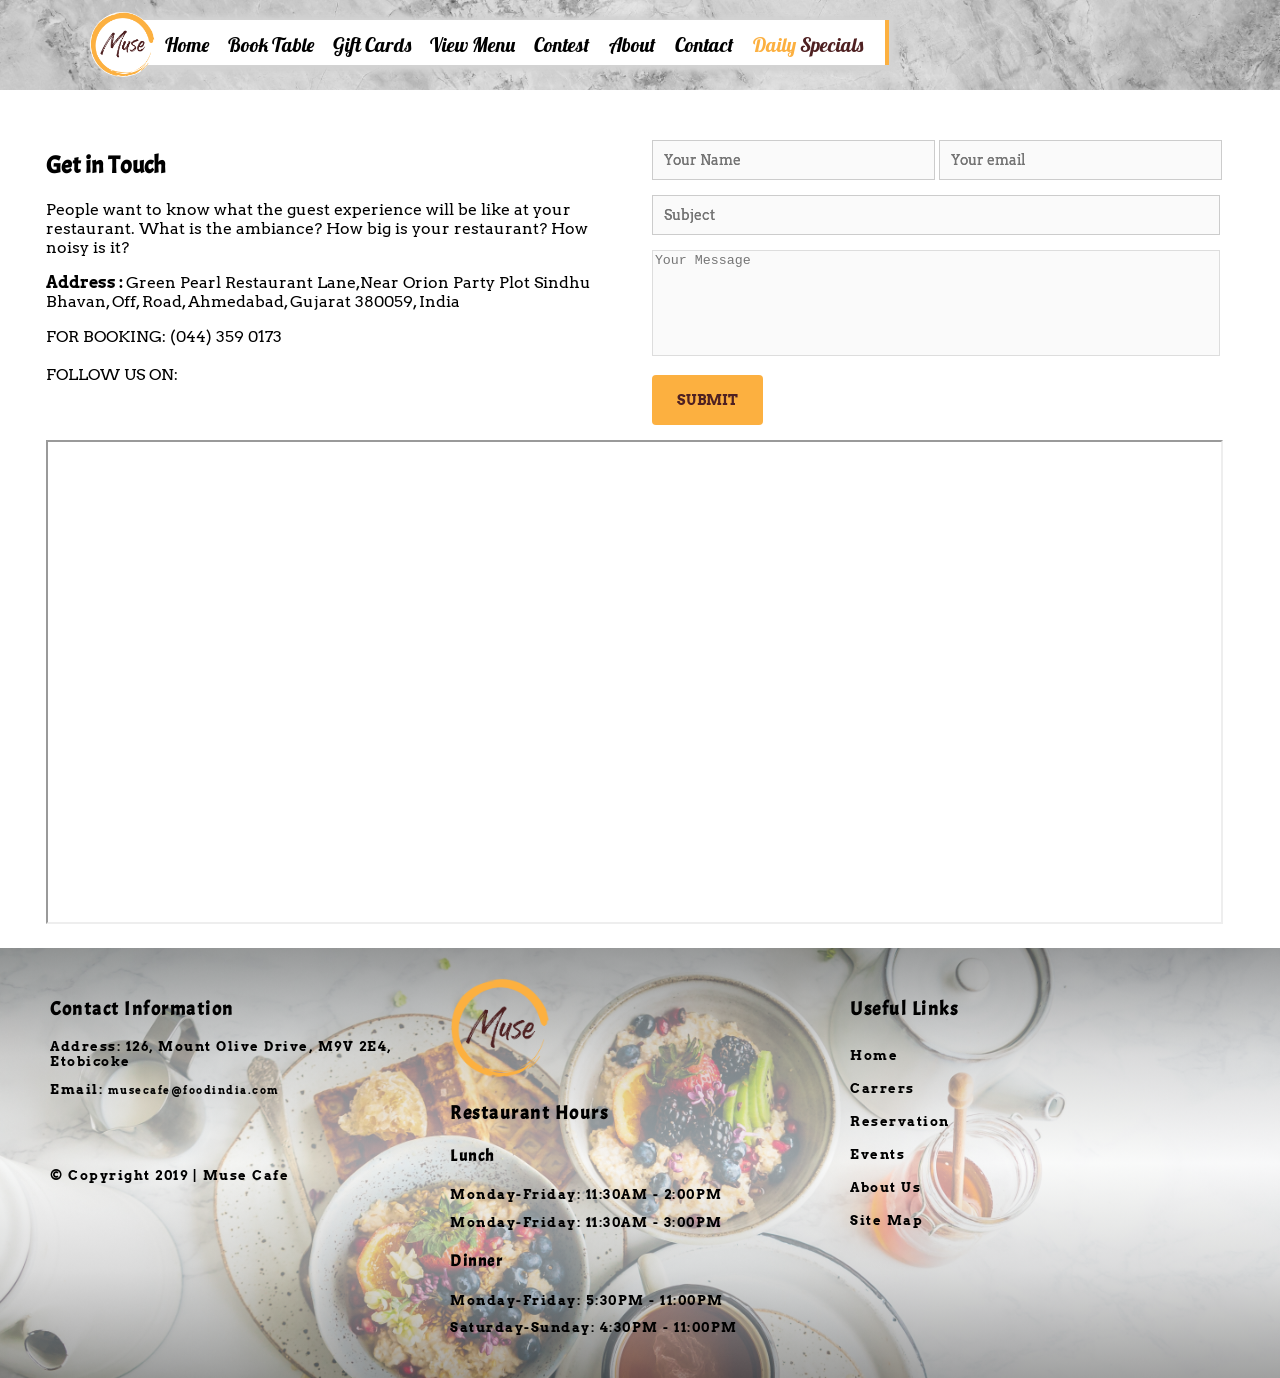
<file: Muse/contact.html>
<!DOCTYPE html>
<html lang="en">

<head>
    <meta charset="UTF-8">
    <meta name="viewport" content="width=device-width, initial-scale=1.0">
    <meta http-equiv="X-UA-Compatible" content="ie=edge">
    <title>Document</title>
    <link rel="stylesheet" href="Assets/css/style.css">
    <link rel="stylesheet" href="Assets/css/carrer_contact.css">
    <!-- Sample Images Downloaded from: https://unsplash.com/ -->
<!-- Google Fonts -->
    <link href="https://fonts.googleapis.com/css?family=Lobster&display=swap" rel="stylesheet">
    <!-- <link href="https://fonts.googleapis.com/css?family=Acme&display=swap" rel="stylesheet"> -->
    <!-- <link href="https://fonts.googleapis.com/css?family=Acme|Signika&display=swap" rel="stylesheet"> -->
    <link href="https://fonts.googleapis.com/css?family=Acme|Arvo&display=swap" rel="stylesheet">
</head>

<body>
    <header>
        <nav class="nav-bar">
            <div class="nav-content">
                <div class="flex-container">
                    <div id="logo-container" class="logo-container">
                         <a href="index.html"><img class="logo" src="Assets/Images/logo.png"></a>
                    </div>
                    <div class="wrapper">
                        <ul class="links">
                            <li class="after-logo link">
                                <a href="index.html">Home</a>
                            </li>
                            <li class="link">
                                <a href="book_table.html">Book Table</a>
                            </li>
                            <li class="link">
                                <a href="giftcard.html">Gift Cards</a>
                            </li>
                            <li class="link">
                                <a href="muse_menu.html">View Menu</a>
                            </li>
                            <li class="link">
                                <a href="contest.html">Contest</a>
                            </li>
                            <li class="link">
                                <a href="index.html#about-muse">About</a>
                            </li>
                            <li class="link">
                                <a href="contact.html">Contact</a>
                            </li>
                            <li class="link">
                                <a href="specials.html"><span class="primary-text">Daily</span> <span class="secondary-text">Specials</span></a>
                            </li>
                       </ul>
                    </div>
                </div>

            </div>
        </nav>
        <!-- <div class="banner-video">
            <div class="banner-container">
                <div class="banner-content">
                    <div class="banner-text">
                        <img class="banner-logo" src="Assets/Images/logo.png">
                        <p>
                            Lorem ipsum is placeholder text commonly used in the graphic, print, and publishing industries for previewing layouts and
                            visual mockups.
                        </p>
                        <button class="banner-btn color-primary">View Menu</button>
                        <button class="banner-btn color-primary">Book Table</button>
                    </div>
                </div>
            </div>
            <div class="banner-images">
                <img src="Assets/Images/banner3.jpg">
            </div>
        </div> -->
    </header>
    <div class="main-container">
       
		    <div class="footer">
            <div class="footer_partition">
                
                    <h2>Get in Touch</h2>
                    <p>People want to know what the guest experience will be like at your restaurant. What is the ambiance? How big is your restaurant? How noisy is it?</p>
                    <p><b>Address : </b>Green Pearl Restaurant Lane,Near Orion Party Plot Sindhu Bhavan, Off, Road, Ahmedabad, Gujarat 380059, India</p>
                    <p>FOR BOOKING: (044) 359 0173</p>
                    <p>FOLLOW US ON: 
                      <a href="https://www.facebook.com/musethebistro/?__tn__=%2CdK*F-R&eid=ARALatxxIkEoTAOcT5wX7kyYADqt_V1pUE6Eytd4bem3NyMRBgK-2CNobO1_qmRoVhBbevDDvQzevoA4" title="FaceBook"><span class="fab fa-facebook-f"></span></a>

                      <a href="https://www.instagram.com/musethebistro/?hl=en"><span class="fab fa-instagram"></span></a>

                      <a href="https://www.zomato.com/ahmedabad/muse-bodakdev" title="zomato"><span class="fas fa-concierge-bell"></span></a>
                    </p>
                </div>
            <div class="footer_partition">
                    <form action="" class="contact-form">
                        <div>
                            <!-- text validation only accepts characters and not numbers-->
                            <!-- this will not allow to enter any number onkeypress function-->
                            <input type="text" placeholder="Your Name" id="contact_fname" onKeyPress="return Validate_char(event)" required class="contact-input" name="contact_fname"/>

                            <input type="email" placeholder="Your email" id="contact_mail" required class="contact-input" name="contact_mail" onKeyPress="return is_Email(email);"/>
                        </div>
                        <div>
                            <input type="text" placeholder="Subject" class="contact-input" name="contact_subject"/>
                        </div>
                        <div>
                            <textarea id="contact_message" name="contact_message" placeholder="Your Message"></textarea>
                        </div>
                        <div>
                                <input type="submit" class="submit-btn" value="Submit"/>
                        </div>
                    </form>
                  
            </div>
            <div class="map_contact">
                    <iframe src="https://www.google.ca/maps/d/u/0/embed?mid=1KyWNjbS_xfXGqaYsnQ76IDzfSWzCfdD8"height="480"></iframe>
            </div>

            </div>
    </div>
    <footer>
        <div class="footer-container">
                <i class="fas food-icon fa-utensils"></i>
                <i class="fas food-icon fa-hamburger"></i>
                <i class="fas food-icon food-pizza fa-pizza-slice"></i>
                <i class="fas food-icon fa-cheese"></i>
                <!-- <i class="fas food-icon fa-egg"></i> -->
                <i class="fas food-icon fa-bread-slice"></i>
                <i class="fas food-icon fa-drumstick-bite"></i>
                <i class="fas food-icon fa-hotdog"></i>
                <!-- <i class="fas food-icon fa-bone"></i> -->
                <i class="fas food-icon fa-pepper-hot"></i>
                <i class="fas food-icon fa-ice-cream"></i>
                <i class="fas food-icon fa-cookie"></i>
                <!-- <i class="fas food-icon fa-fish"></i> -->
                <i class="fas food-icon fa-candy-cane"></i>
                <i class="fas food-icon fa-carrot"></i>
                <i class="fas food-icon fa-apple-alt"></i>
                <i class="fas food-icon fa-lemon"></i>
            <div class="contact-container flex">
                <h3>Contact Information</h3>
                <p>Address: 126, Mount Olive Drive, M9V 2E4, Etobicoke</p>
                <p>Email:
                    <a href="" class="email-link">musecafe@foodindia.com</a>
                </p>
                <ul class="footer-icons">
                    <li>
                        <a href="#" title="Facebook">
                            <i class="fab fa-facebook-f"></i>
                        </a>
                    </li>
                    <li>
                        <a href="#" title="Instagram">
                            <i class="fab fa-instagram"></i>
                        </a>
                    </li>
                    <li>
                        <a href="#" title="Snapchat">
                            <i class="fab fa-snapchat-ghost"></i>
                        </a>
                    </li>
                    <li>
                        <a href="#" title="Tomato">
                            <i class="fas fa-pizza-slice"></i>
                        </a>
                    </li>
                </ul>
                <p>&copy; Copyright 2019 | Muse Cafe</p>
            </div>
            <div class="timings-container flex">
                <img class="banner-logo" src="Assets/Images/logo.png">
                <h3>Restaurant Hours</h3>
                <h4>Lunch</h4>
                <p>Monday-Friday: 11:30AM - 2:00PM</p>
                <p>Monday-Friday: 11:30AM - 3:00PM</p>
                <h4>Dinner</h4>
                <p>Monday-Friday: 5:30PM - 11:00PM</p>
                <p>Saturday-Sunday: 4:30PM - 11:00PM</p>
            </div>
            <div class="useful-links-container flex">
                <h3>Useful Links</h3>
                <ul class="useful-links">
                     <li>
                        <a href="index.html">Home</a>
                    </li>
                    <li>
                         <a href="carrers.html">Carrers</a>
                    </li>
                    <li>
                        <a href="book_table.html">Reservation</a>
                    </li>
                    <li>
                        <a href="events.html">Events</a>
                    </li>
                    <li>
                        <a href="index.html#about-muse">About Us</a>
                    </li>
                    <li>
                        <a href="sitemap.html">Site Map</a>
                    </li>
                </ul>
            </div>
        </div>
    </footer>
    <script src="Assets/js/jquery-3.4.1.min.js"></script>
    <script src="Assets/js/carrer_contact.js"></script>
    <script src="Assets/js/script.js"></script>
    <script src="Assets/js/fontAwesome.js"></script>
</body>

</html>
</file>
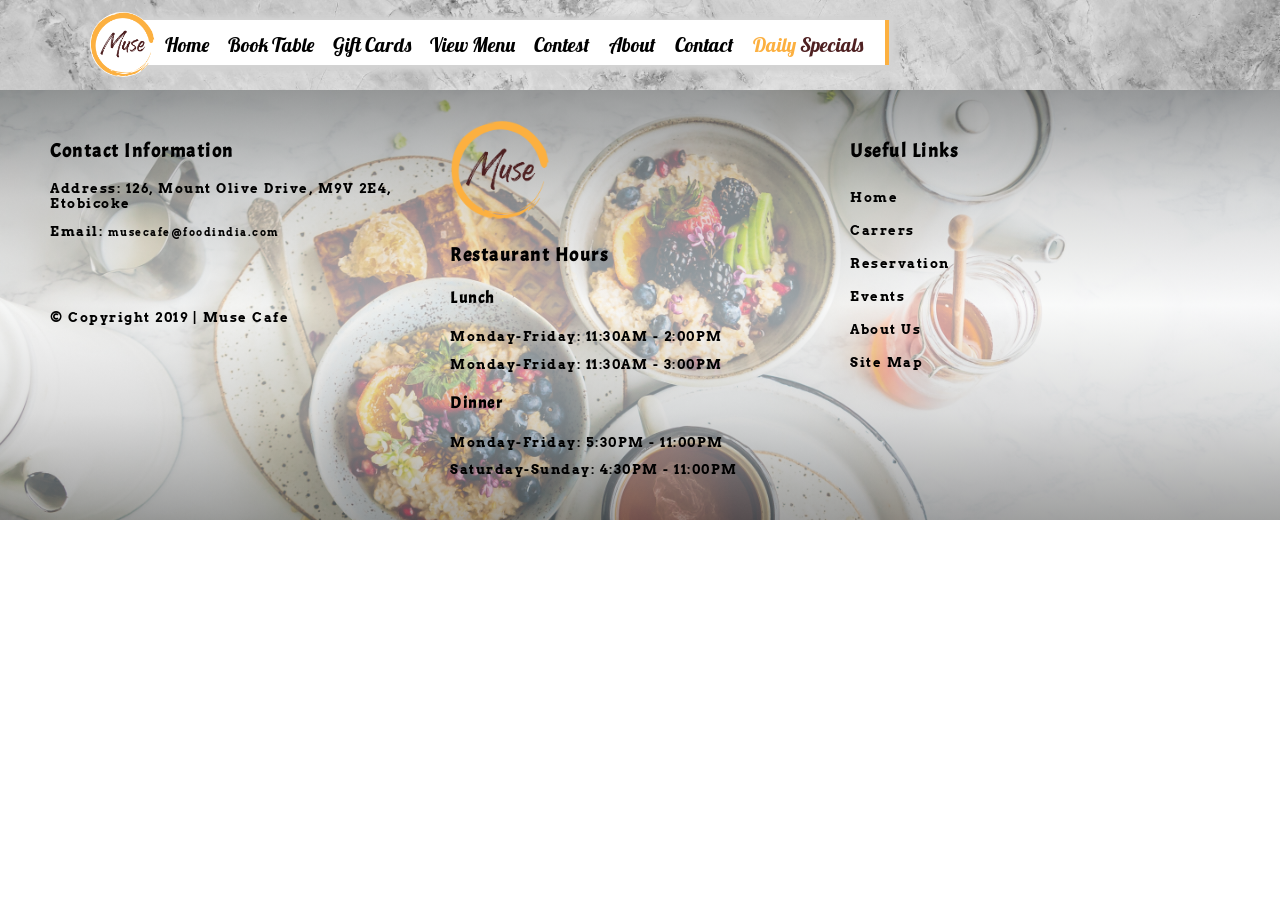
<file: Muse/contest.html>
<!DOCTYPE html>
<html lang="en">

<head>
    <meta charset="UTF-8">
    <meta name="viewport" content="width=device-width, initial-scale=1.0">
    <meta http-equiv="X-UA-Compatible" content="ie=edge">
    <title>Document</title>
    <link rel="stylesheet" href="Assets/css/booking.css">
    <link rel="stylesheet" href="Assets/css/style.css">
    <!-- Sample Images Downloaded from: https://unsplash.com/ -->
    <!-- Google Fonts -->
    <!-- Font used from https://fontawesome.com/ -->
    <link href="https://fonts.googleapis.com/css?family=Lobster&display=swap" rel="stylesheet">
    <link href="https://fonts.googleapis.com/css?family=Acme|Arvo&display=swap" rel="stylesheet">
</head>

<body>
    <header>
        <nav class="nav-bar">
            <div class="nav-content">
                <div class="flex-container">
                    <div id="logo-container" class="logo-container">
                        <a href="index.html"> <a href="index.html"><img class="logo" src="Assets/Images/logo.png"></a></a>
                    </div>
                    <div class="wrapper">
                        <ul class="links">
                            <li class="after-logo link">
                                <a href="index.html">Home</a>
                            </li>
                            <li class="link">
                                <a href="book_table.html">Book Table</a>
                            </li>
                            <li class="link">
                                <a href="giftcard.html">Gift Cards</a>
                            </li>
                            <li class="link">
                                <a href="muse_menu.html">View Menu</a>
                            </li>
                            <li class="link">
                                <a href="contest.html">Contest</a>
                            </li>
                            <li class="link">
                                <a href="index.html#about-muse">About</a>
                            </li>
                            <li class="link">
                                <a href="contact.html">Contact</a>
                            </li>
                            <li class="link">
                                <a href="specials.html"><span class="primary-text">Daily</span> <span class="secondary-text">Specials</span></a>
                            </li>
                        </ul>
                    </div>
                </div>
            </div>
        </nav>
    </header>
    <div class="main-container">
        
    </div>
    <footer>
        <div class="footer-container">
            <i class="fas food-icon fa-utensils"></i>
            <i class="fas food-icon fa-hamburger"></i>
            <i class="fas food-icon food-pizza fa-pizza-slice"></i>
            <i class="fas food-icon fa-cheese"></i>
            <!-- <i class="fas food-icon fa-egg"></i> -->
            <i class="fas food-icon fa-bread-slice"></i>
            <i class="fas food-icon fa-drumstick-bite"></i>
            <i class="fas food-icon fa-hotdog"></i>
            <!-- <i class="fas food-icon fa-bone"></i> -->
            <i class="fas food-icon fa-pepper-hot"></i>
            <i class="fas food-icon fa-ice-cream"></i>
            <i class="fas food-icon fa-cookie"></i>
            <!-- <i class="fas food-icon fa-fish"></i> -->
            <i class="fas food-icon fa-candy-cane"></i>
            <i class="fas food-icon fa-carrot"></i>
            <i class="fas food-icon fa-apple-alt"></i>
            <i class="fas food-icon fa-lemon"></i>
            <div class="contact-container flex">
                <h3>Contact Information</h3>
                <p>Address: 126, Mount Olive Drive, M9V 2E4, Etobicoke</p>
                <p>Email:
                    <a href="" class="email-link">musecafe@foodindia.com</a>
                </p>
                <ul class="footer-icons">
                    <li>
                        <a href="#" title="Facebook">
                            <i class="fab fa-facebook-f"></i>
                        </a>
                    </li>
                    <li>
                        <a href="#" title="Instagram">
                            <i class="fab fa-instagram"></i>
                        </a>
                    </li>
                    <li>
                        <a href="#" title="Snapchat">
                            <i class="fab fa-snapchat-ghost"></i>
                        </a>
                    </li>
                    <li>
                        <a href="#" title="Tomato">
                            <i class="fas fa-pizza-slice"></i>
                        </a>
                    </li>
                </ul>
                <p>&copy; Copyright 2019 | Muse Cafe</p>
            </div>
            <div class="timings-container flex">
                <img class="banner-logo" src="Assets/Images/logo.png">
                <h3>Restaurant Hours</h3>
                <h4>Lunch</h4>
                <p>Monday-Friday: 11:30AM - 2:00PM</p>
                <p>Monday-Friday: 11:30AM - 3:00PM</p>
                <h4>Dinner</h4>
                <p>Monday-Friday: 5:30PM - 11:00PM</p>
                <p>Saturday-Sunday: 4:30PM - 11:00PM</p>
            </div>
            <div class="useful-links-container flex">
                <h3>Useful Links</h3>
                <ul class="useful-links">
                    <li>
                        <a href="index.html">Home</a>
                    </li>
                    <li>
                         <a href="carrers.html">Carrers</a>
                    </li>
                    <li>
                        <a href="book_table.html">Reservation</a>
                    </li>
                    <li>
                        <a href="events.html">Events</a>
                    </li>
                    <li>
                        <a href="index.html#about-muse">About Us</a>
                    </li>
                    <li>
                        <a href="sitemap.html">Site Map</a>
                    </li>
                </ul>
            </div>
        </div>
    </footer>
    <script src="Assets/js/jquery-3.4.1.min.js"></script>
    <script src="Assets/js/script.js"></script>
    <script src="Assets/js/fontAwesome.js"></script>
    <script type="text/javascript" src="Assets/js/booking.js"></script>

</body>

</html>
</file>
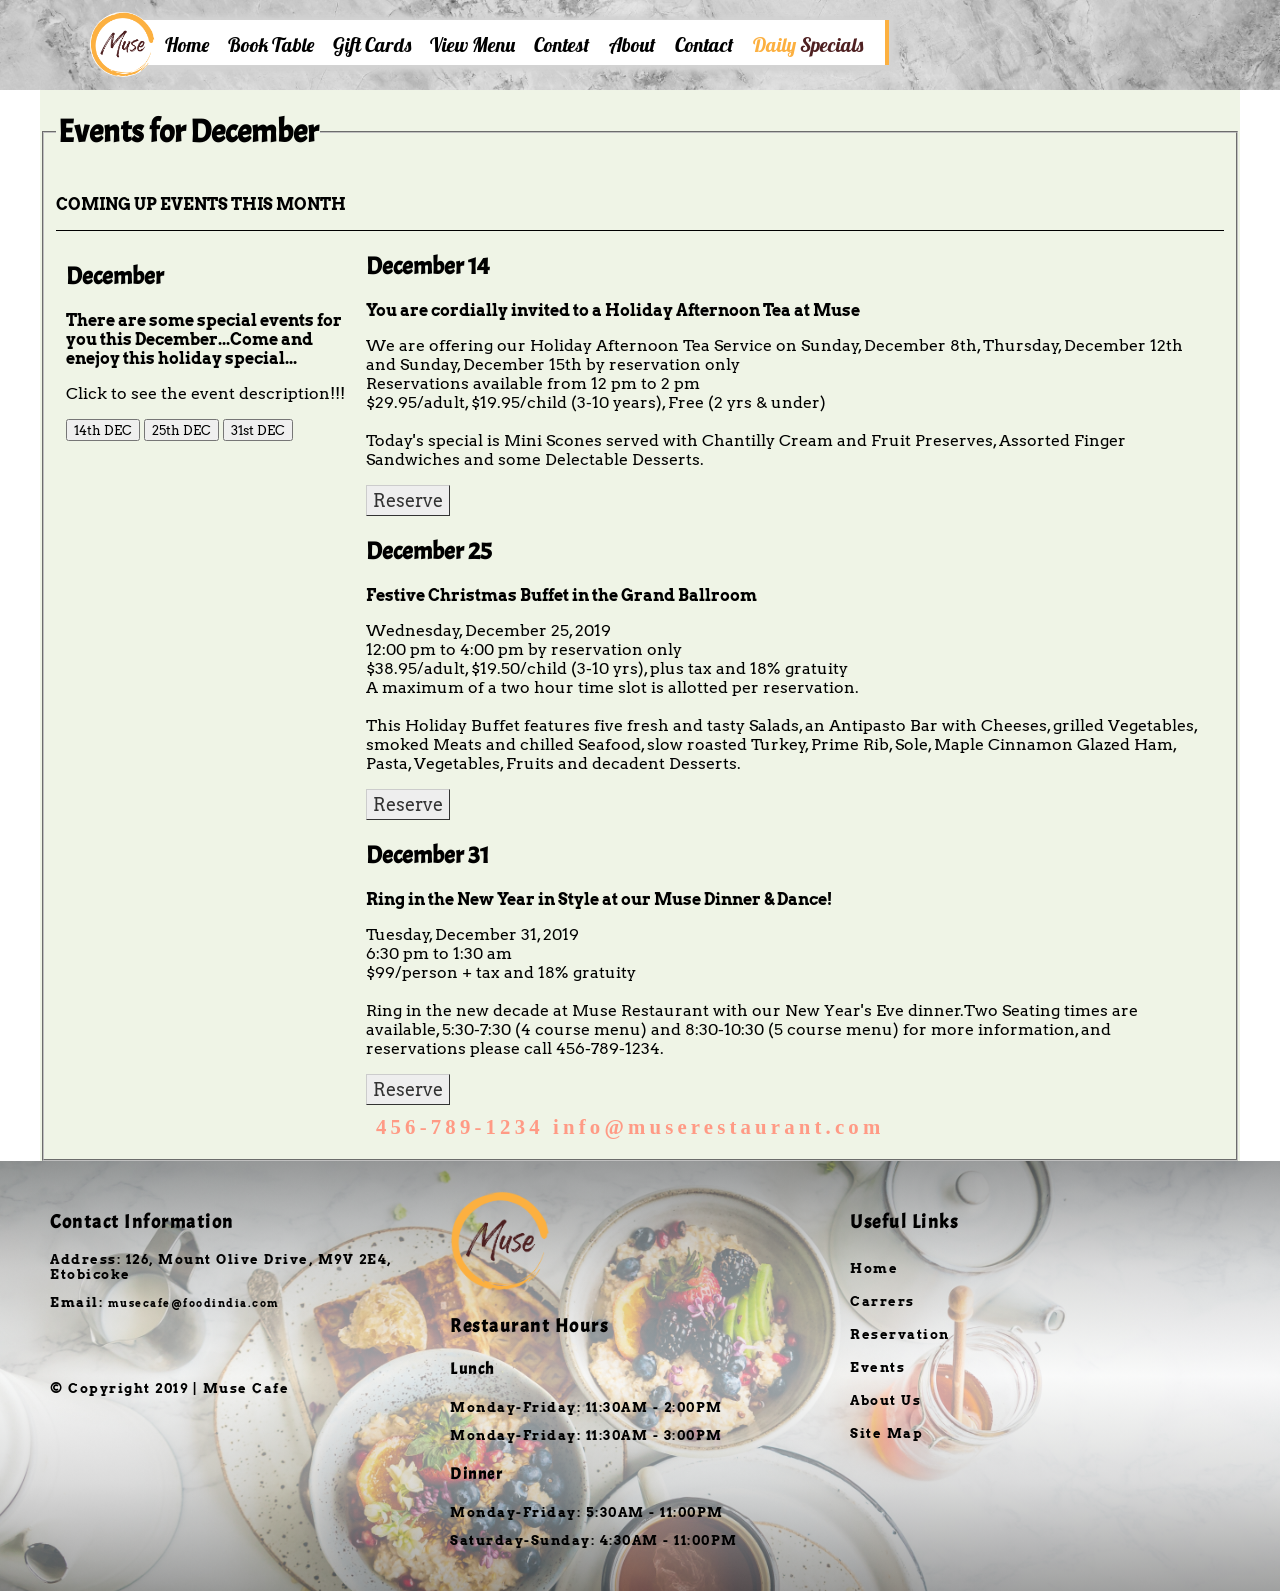
<file: Muse/events.html>
<!DOCTYPE html>
<html lang="en">

<head>
    <meta charset="UTF-8">
    <meta name="viewport" content="width=device-width, initial-scale=1.0">
    <meta http-equiv="X-UA-Compatible" content="ie=edge">
    <title>Document</title>
    <link rel="stylesheet" href="Assets/css/style.css">
	<link rel="stylesheet" href="Assets/css/events.css">
	<link rel="stylesheet" href="reserved.html">
    <!-- Sample Images Downloaded from: https://unsplash.com/ -->
<!-- Google Fonts -->
    <link href="https://fonts.googleapis.com/css?family=Lobster&display=swap" rel="stylesheet">
	
    <!-- <link href="https://fonts.googleapis.com/css?family=Acme&display=swap" rel="stylesheet"> -->
    <!-- <link href="https://fonts.googleapis.com/css?family=Acme|Signika&display=swap" rel="stylesheet"> -->
    <link href="https://fonts.googleapis.com/css?family=Acme|Arvo&display=swap" rel="stylesheet">
</head>

<body>
    <header>
        <nav class="nav-bar">
            <div class="nav-content">
                <div class="flex-container">
                    <div id="logo-container" class="logo-container">
                         <a href="index.html"><img class="logo" src="Assets/Images/logo.png"></a>
                    </div>
                    <div class="wrapper">
                        <ul class="links">
                            <li class="after-logo link">
                                <a href="index.html">Home</a>
                            </li>
                            <li class="link">
                                <a href="book_table.html">Book Table</a>
                            </li>
                            <li class="link">
                                <a href="giftcard.html">Gift Cards</a>
                            </li>
                            <li class="link">
                                <a href="muse_menu.html">View Menu</a>
                            </li>
                            <li class="link">
                                <a href="contest.html">Contest</a>
                            </li>
                            <li class="link">
                                <a href="index.html#about-muse">About</a>
                            </li>
                            <li class="link">
                                <a href="contact.html">Contact</a>
                            </li>
                            <li class="link">
                                <a href="specials.html"><span class="primary-text">Daily</span> <span class="secondary-text">Specials</span></a>
                            </li>
                       </ul>
                    </div>
                </div>

            </div>
        </nav>
        <!-- <div class="banner-video">
            <div class="banner-container">
                <div class="banner-content">
                    <div class="banner-text">
                        <img class="banner-logo" src="Assets/Images/logo.png">
                        <p>
                            Lorem ipsum is placeholder text commonly used in the graphic, print, and publishing industries for previewing layouts and
                            visual mockups.
                        </p>
                        <button class="banner-btn color-primary">View Menu</button>
                        <button class="banner-btn color-primary">Book Table</button>
                    </div>
                </div>
            </div>
            <div class="banner-images">
                <img src="Assets/Images/banner3.jpg">
            </div>
        </div> -->
    </header>
	
	<div class="main-container">
		<form class="main_content">
			<fieldset>
				<legend><h1>Events for December</h1></legend>
				 <div class="events"><p><b>Coming up events this month</b></p></div>
				 <div class="flexcontainer">
					<div class="column1">
						<h2 id="h1">December</h2>
						<p id="title1"><b>There are some special events for you this December...Come and enejoy this holiday special...</b></p>
						<p class="contentBox" id="h1-content">Click to see the event description!!! </p>
						
						<input type="button" value="14th DEC" id="b1" onclick="changeText();"/>				
							<input type="button" value="25th DEC" id="b2" onclick="changeText();"/>
							<input type="button" value="31st DEC" id="b3" onclick="changeText();"/>
					</div>
					<!-- <div class="main_column"> -->
					<div class="column2">
						<div>
							<h2 id="h1">December 14</h2>
							<p id="title1"><b>You are cordially invited to a Holiday Afternoon Tea at Muse</b></p>
							<p class="contentBox" id="h1-content">We are offering our Holiday Afternoon Tea Service on Sunday, December 8th, Thursday, December 12th and Sunday, December 15th by reservation only<br>Reservations available from 12 pm to 2 pm<br>$29.95/adult, $19.95/child (3-10 years), Free (2 yrs & under)<br><br>Today's special is Mini Scones served with Chantilly Cream and Fruit Preserves, Assorted Finger Sandwiches and some Delectable Desserts. </p>
						
						</div>
						<div>
							<a href="book_table.html" class="reserve">Reserve</a>
							<!-- <input type="button" value="reserve" id ="r1"/> -->
						</div>
						<div>
							<h2 id="h2">December 25</h2>
							<p id="title2"><b>Festive Christmas Buffet in the Grand Ballroom</b></p>
							<p class="contentBox" id="h2-content">Wednesday, December 25, 2019<br>12:00 pm to 4:00 pm by reservation only<br>$38.95/adult, $19.50/child (3-10 yrs), plus tax and 18% gratuity<br>A maximum of a two hour time slot is allotted per reservation.<br><br>This Holiday Buffet features five fresh and tasty Salads, an Antipasto Bar with Cheeses, grilled Vegetables, smoked Meats and chilled Seafood, slow roasted Turkey, Prime Rib, Sole, Maple Cinnamon Glazed Ham, Pasta, Vegetables, Fruits and decadent Desserts.</p>
							
						</div>
						<div>
							<a href="book_table.html" class="reserve">Reserve</a>
							<!-- <input type="button" value="reserve" id ="r1"/> -->
						</div>
						<div>
						<div>
						<h2 id="h3">December 31</h2>
						<p id="title3"><b>Ring in the New Year in Style at our Muse Dinner & Dance!</b></p>
						<p class="contentBox" id="h3-content">Tuesday, December 31, 2019<br>6:30 pm to 1:30 am<br>$99/person + tax and 18% gratuity<br><br>Ring in the new decade at Muse Restaurant with our New Year's Eve dinner.Two Seating times are available, 5:30-7:30 (4 course menu) and 8:30-10:30 (5 course menu) for more information, and reservations please call 456-789-1234.</p>
						</div>
						
						
					</div>
					
				
				<div>
					<a href="book_table.html" class="reserve">Reserve</a>
				</div>
				<div class="contact">456-789-1234 info@muserestaurant.com</div>
				</div>
				<!-- </div> -->
			</fieldset>
		</form>
	</div>
	</div>
	 <footer>
        <div class="footer-container">
                <i class="fas food-icon fa-utensils"></i>
                <i class="fas food-icon fa-hamburger"></i>
                <i class="fas food-icon food-pizza fa-pizza-slice"></i>
                <i class="fas food-icon fa-cheese"></i>
                <!-- <i class="fas food-icon fa-egg"></i> -->
                <i class="fas food-icon fa-bread-slice"></i>
                <i class="fas food-icon fa-drumstick-bite"></i>
                <i class="fas food-icon fa-hotdog"></i>
                <!-- <i class="fas food-icon fa-bone"></i> -->
                <i class="fas food-icon fa-pepper-hot"></i>
                <i class="fas food-icon fa-ice-cream"></i>
                <i class="fas food-icon fa-cookie"></i>
                <!-- <i class="fas food-icon fa-fish"></i> -->
                <i class="fas food-icon fa-candy-cane"></i>
                <i class="fas food-icon fa-carrot"></i>
                <i class="fas food-icon fa-apple-alt"></i>
                <i class="fas food-icon fa-lemon"></i>
            <div class="contact-container flex">
                <h3>Contact Information</h3>
                <p>Address: 126, Mount Olive Drive, M9V 2E4, Etobicoke</p>
                <p>Email:
                    <a href="" class="email-link">musecafe@foodindia.com</a>
                </p>
                <ul class="footer-icons">
                    <li>
                        <a href="#" title="Facebook">
                            <i class="fab fa-facebook-f"></i>
                        </a>
                    </li>
                    <li>
                        <a href="#" title="Instagram">
                            <i class="fab fa-instagram"></i>
                        </a>
                    </li>
                    <li>
                        <a href="#" title="Snapchat">
                            <i class="fab fa-snapchat-ghost"></i>
                        </a>
                    </li>
                    <li>
                        <a href="#" title="Tomato">
                            <i class="fas fa-pizza-slice"></i>
                        </a>
                    </li>
                </ul>
                <p>&copy; Copyright 2019 | Muse Cafe</p>
            </div>
            <div class="timings-container flex">
                <img class="banner-logo" src="Assets/Images/logo.png">
                <h3>Restaurant Hours</h3>
                <h4>Lunch</h4>
                <p>Monday-Friday: 11:30AM - 2:00PM</p>
                <p>Monday-Friday: 11:30AM - 3:00PM</p>
                <h4>Dinner</h4>
                <p>Monday-Friday: 5:30AM - 11:00PM</p>
                <p>Saturday-Sunday: 4:30AM - 11:00PM</p>
            </div>
            <div class="useful-links-container flex">
                <h3>Useful Links</h3>
                <ul class="useful-links">
                     <li>
                        <a href="index.html">Home</a>
                    </li>
                    <li>
                         <a href="carrers.html">Carrers</a>
                    </li>
                    <li>
                        <a href="book_table.html">Reservation</a>
                    </li>
                    <li>
                        <a href="events.html">Events</a>
                    </li>
                    <li>
                        <a href="index.html#about-muse">About Us</a>
                    </li>
                    <li>
                        <a href="sitemap.html">Site Map</a>
                    </li>
                </ul>
            </div>
        </div>
    </footer>
    <script src="Assets/js/jquery-3.4.1.min.js"></script>
    <script src="Assets/js/script.js"></script>
    <script src="Assets/js/fontAwesome.js"></script>	
	<script src="Assets/js/events.js" ></script>
</body>
</html>
</file>
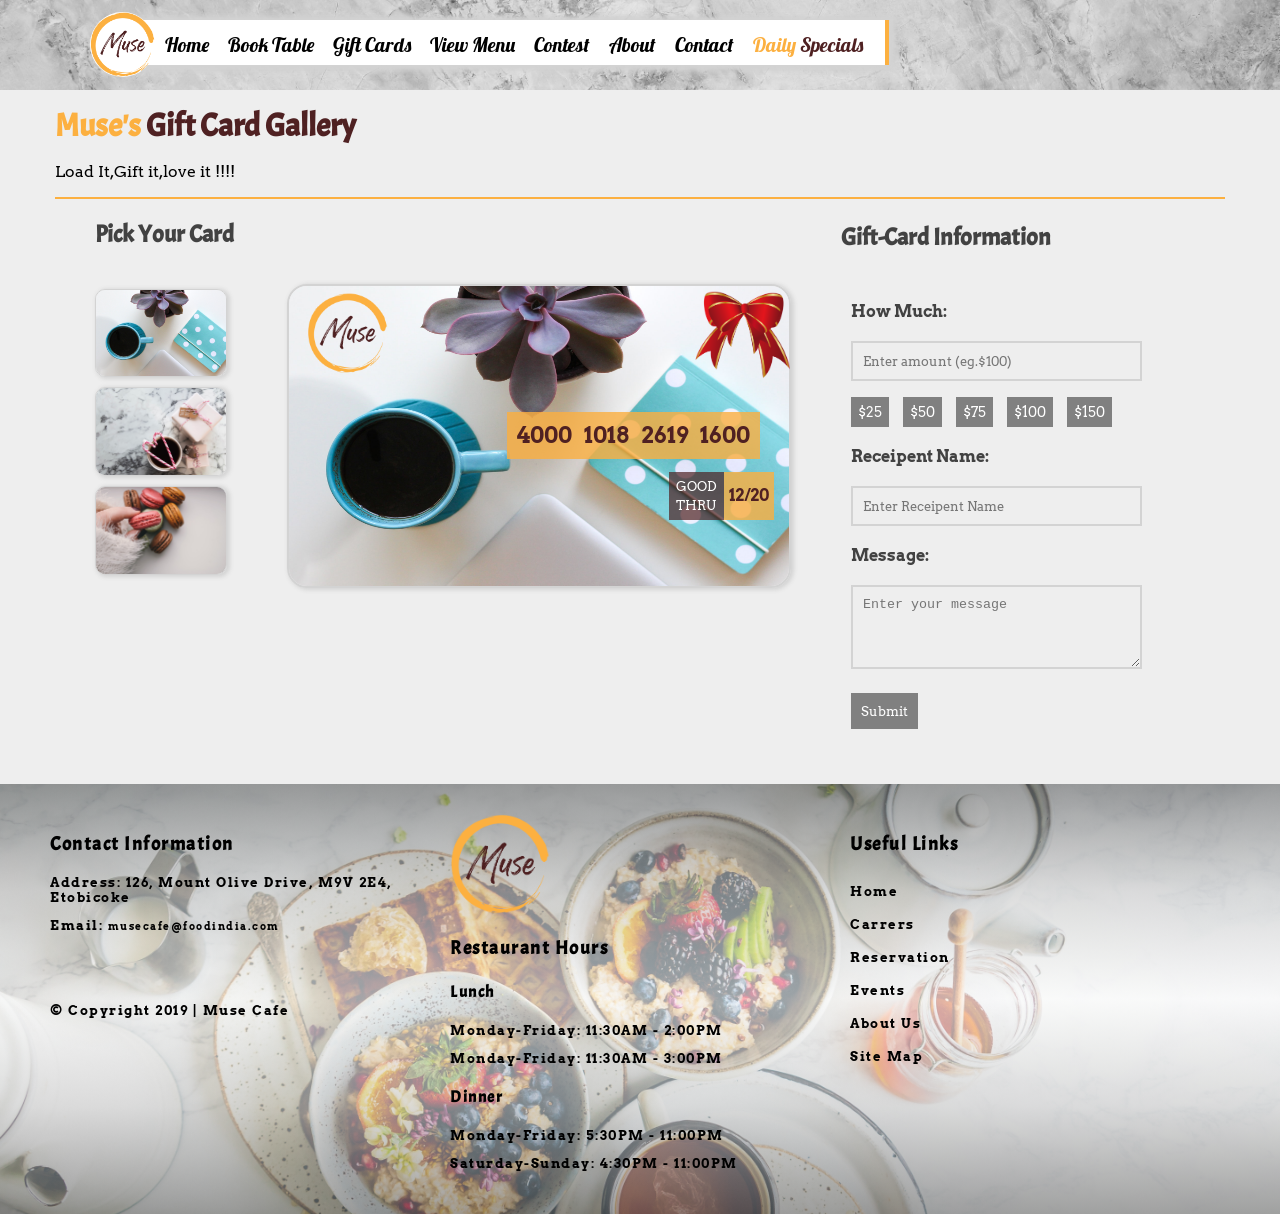
<file: Muse/giftcard.html>
<!DOCTYPE html>
<html lang="en">

<head>
    <meta charset="UTF-8">
    <meta name="viewport" content="width=device-width, initial-scale=1.0">
    <meta http-equiv="X-UA-Compatible" content="ie=edge">
    <title>Document</title>
    <link rel="stylesheet" href="Assets/css/style.css">
    <link rel="stylesheet" href="Assets/css/giftCards_styles.css">
    <!-- Sample Images Downloaded from: https://unsplash.com/ -->
<!-- Google Fonts -->
    <link href="https://fonts.googleapis.com/css?family=Lobster&display=swap" rel="stylesheet">
    <!-- <link href="https://fonts.googleapis.com/css?family=Acme&display=swap" rel="stylesheet"> -->
    <!-- <link href="https://fonts.googleapis.com/css?family=Acme|Signika&display=swap" rel="stylesheet"> -->
    <link href="https://fonts.googleapis.com/css?family=Acme|Arvo&display=swap" rel="stylesheet">
</head>

<body>
    <header>
        <nav class="nav-bar">
            <div class="nav-content">
                <div class="flex-container">
                    <div id="logo-container" class="logo-container">
                         <a href="index.html"><img class="logo" src="Assets/Images/logo.png"></a>
                    </div>
                    <div class="wrapper">
                        <ul class="links">
                            <li class="after-logo link">
                                <a href="index.html">Home</a>
                            </li>
                            <li class="link">
                                <a href="book_table.html">Book Table</a>
                            </li>
                            <li class="link">
                                <a href="giftcard.html">Gift Cards</a>
                            </li>
                            <li class="link">
                                <a href="muse_menu.html">View Menu</a>
                            </li>
                            <li class="link">
                                <a href="contest.html">Contest</a>
                            </li>
                            <li class="link">
                                <a href="index.html#about-muse">About</a>
                            </li>
                            <li class="link">
                                <a href="contact.html">Contact</a>
                            </li>
                            <li class="link">
                                <a href="specials.html"><span class="primary-text">Daily</span> <span class="secondary-text">Specials</span></a>
                            </li>
                       </ul>
                    </div>
                </div>

            </div>
        </nav>
        <!-- <div class="banner-video">
            <div class="banner-container">
                <div class="banner-content">
                    <div class="banner-text">
                        <img class="banner-logo" src="Assets/Images/logo.png">
                        <p>
                            Lorem ipsum is placeholder text commonly used in the graphic, print, and publishing industries for previewing layouts and
                            visual mockups.
                        </p>
                        <button class="banner-btn color-primary">View Menu</button>
                        <button class="banner-btn color-primary">Book Table</button>
                    </div>
                </div>
            </div>
            <div class="banner-images">
                <img src="Assets/Images/banner3.jpg">
            </div>
        </div> -->
    </header>
    <div class="main-container">
        <div class="container">
            <div class="giftcard-header">
                    <h1 id="gc_heading"><span class="primary-text">Muse's</span> <span class="secondary-text">Gift Card Gallery</span></h1>
            
                    <p class="gc_tagline">Load It,Gift it,love it !!!!</p>
                
            </div>
                
            <div id="gc_box">	
                <h2 class="gc_heading2">Pick Your Card</h2>
                <div id="flex-container">
        
                    <div id="gallery">
        
                        <img id="pic1" class="vertical" src="Assets/Images/18jpg.jpg" width="130px" alt="Photo of a daisy" />
                        <img id="pic2" class="vertical" src="Assets/Images/10.jpg" width="130px" alt="Photo of a Begonia" />
                        <img id="pic3" class="vertical" src="Assets/Images/16jpg.jpg" width="130px" alt="Photo of a daisy" />
        
                    </div>
        
                    <!--MAIN IMAGE-->
                    <div id="topPic">
                        <img id="mainImg" src="Assets/Images/18jpg.jpg" width="500px" height="300px" alt="My Garden title image"
                            title="Welcome to our garden" />
                        <div><span id="amt"></span></div>
                        <div><span id="logo"><img src="Assets/Images/MUSE.png" alt="muse_logo" class="logo_image"></span></div>
                        <div><span id="ribbon"><img src="Assets/Images/cardribbon.png" alt="ribbon_image" class="ribbon_image"></span></div>
                        <div class="valid_through">
                                <div><span class="gc_number">4000 &nbsp; 1018 &nbsp; 2619 &nbsp; 1600</span></div>
                                <div class="good_through"><span class="gc_good">GOOD</span><span class="gc_thru">THRU</span></div>
                        </div>
                        
                        <div><span class="gc_validdate">12/20</span></div>
                        <div><span id="gc_rnamecard"></span></div>
                        <div><span id="gc_rmessage"></span></div>
        
                        
                    </div>
                    <div id="giftcard-form">
                        <h2 class="gc_infohead">Gift-Card Information</h2>
                        <form action="#" class="gc_form">
                            <div>
                                <div class="gc_part" id="gc_amount">
                                    <label class="label">How Much:</label>
                                    <input id="cus_amt" type="number" class="bar" name="amout" placeholder="Enter amount (eg.$100)">
                                    <div>
                                        <ul id="card_amount">
                                            <li class="amt_list">$25</li>
                                            <li class="amt_list">$50</li>
                                            <li class="amt_list">$75</li>
                                            <li class="amt_list">$100</li>
                                            <li class="amt_list">$150</li>
                                        </ul>
                                    </div>
                                </div>
                                <div class="gc_part" id="gc_rname">
                                        <label class="label">Receipent Name:</label>
                                        <input id="rname" type="text" class="bar" oninput="myFunction()" name="rname" placeholder="Enter Receipent Name">
                                </div>
                                <div class="gc_part" id="gc_message">
                                    <label class="label">Message:</label>
                                    <textarea class="bar" id="rmsg" name="message" cols="50" rows="4"
                                        placeholder="Enter your message"></textarea>
                                </div >
                                <div class="gc_part" id="gc_sbtn">
                                    <input class="gc_sbtn" type="submit" value="Submit">
                                </div>
                            </div>
                        </form>
                    </div>
                    
                </div>
            </div>

		</div>
    </div>
    <footer>
        <div class="footer-container">
                <i class="fas food-icon fa-utensils"></i>
                <i class="fas food-icon fa-hamburger"></i>
                <i class="fas food-icon food-pizza fa-pizza-slice"></i>
                <i class="fas food-icon fa-cheese"></i>
                <!-- <i class="fas food-icon fa-egg"></i> -->
                <i class="fas food-icon fa-bread-slice"></i>
                <i class="fas food-icon fa-drumstick-bite"></i>
                <i class="fas food-icon fa-hotdog"></i>
                <!-- <i class="fas food-icon fa-bone"></i> -->
                <i class="fas food-icon fa-pepper-hot"></i>
                <i class="fas food-icon fa-ice-cream"></i>
                <i class="fas food-icon fa-cookie"></i>
                <!-- <i class="fas food-icon fa-fish"></i> -->
                <i class="fas food-icon fa-candy-cane"></i>
                <i class="fas food-icon fa-carrot"></i>
                <i class="fas food-icon fa-apple-alt"></i>
                <i class="fas food-icon fa-lemon"></i>
            <div class="contact-container flex">
                <h3>Contact Information</h3>
                <p>Address: 126, Mount Olive Drive, M9V 2E4, Etobicoke</p>
                <p>Email:
                    <a href="" class="email-link">musecafe@foodindia.com</a>
                </p>
                <ul class="footer-icons">
                    <li>
                        <a href="#" title="Facebook">
                            <i class="fab fa-facebook-f"></i>
                        </a>
                    </li>
                    <li>
                        <a href="#" title="Instagram">
                            <i class="fab fa-instagram"></i>
                        </a>
                    </li>
                    <li>
                        <a href="#" title="Snapchat">
                            <i class="fab fa-snapchat-ghost"></i>
                        </a>
                    </li>
                    <li>
                        <a href="#" title="Tomato">
                            <i class="fas fa-pizza-slice"></i>
                        </a>
                    </li>
                </ul>
                <p>&copy; Copyright 2019 | Muse Cafe</p>
            </div>
            <div class="timings-container flex">
                <img class="banner-logo" src="Assets/Images/logo.png">
                <h3>Restaurant Hours</h3>
                <h4>Lunch</h4>
                <p>Monday-Friday: 11:30AM - 2:00PM</p>
                <p>Monday-Friday: 11:30AM - 3:00PM</p>
                <h4>Dinner</h4>
                <p>Monday-Friday: 5:30PM - 11:00PM</p>
                <p>Saturday-Sunday: 4:30PM - 11:00PM</p>
            </div>
            <div class="useful-links-container flex">
                <h3>Useful Links</h3>
                <ul class="useful-links">
                     <li>
                        <a href="index.html">Home</a>
                    </li>
                    <li>
                         <a href="carrers.html">Carrers</a>
                    </li>
                    <li>
                        <a href="book_table.html">Reservation</a>
                    </li>
                    <li>
                        <a href="events.html">Events</a>
                    </li>
                    <li>
                        <a href="index.html#about-muse">About Us</a>
                    </li>
                    <li>
                        <a href="sitemap.html">Site Map</a>
                    </li>
                </ul>
            </div>
        </div>
    </footer>
    <script src="Assets/js/jquery-3.4.1.min.js"></script>
    <script src="Assets/js/script.js"></script>
    <script src="Assets/js/fontAwesome.js"></script>
    <script src="Assets/js/giftCards.js"></script>
</body>

</html>
</file>
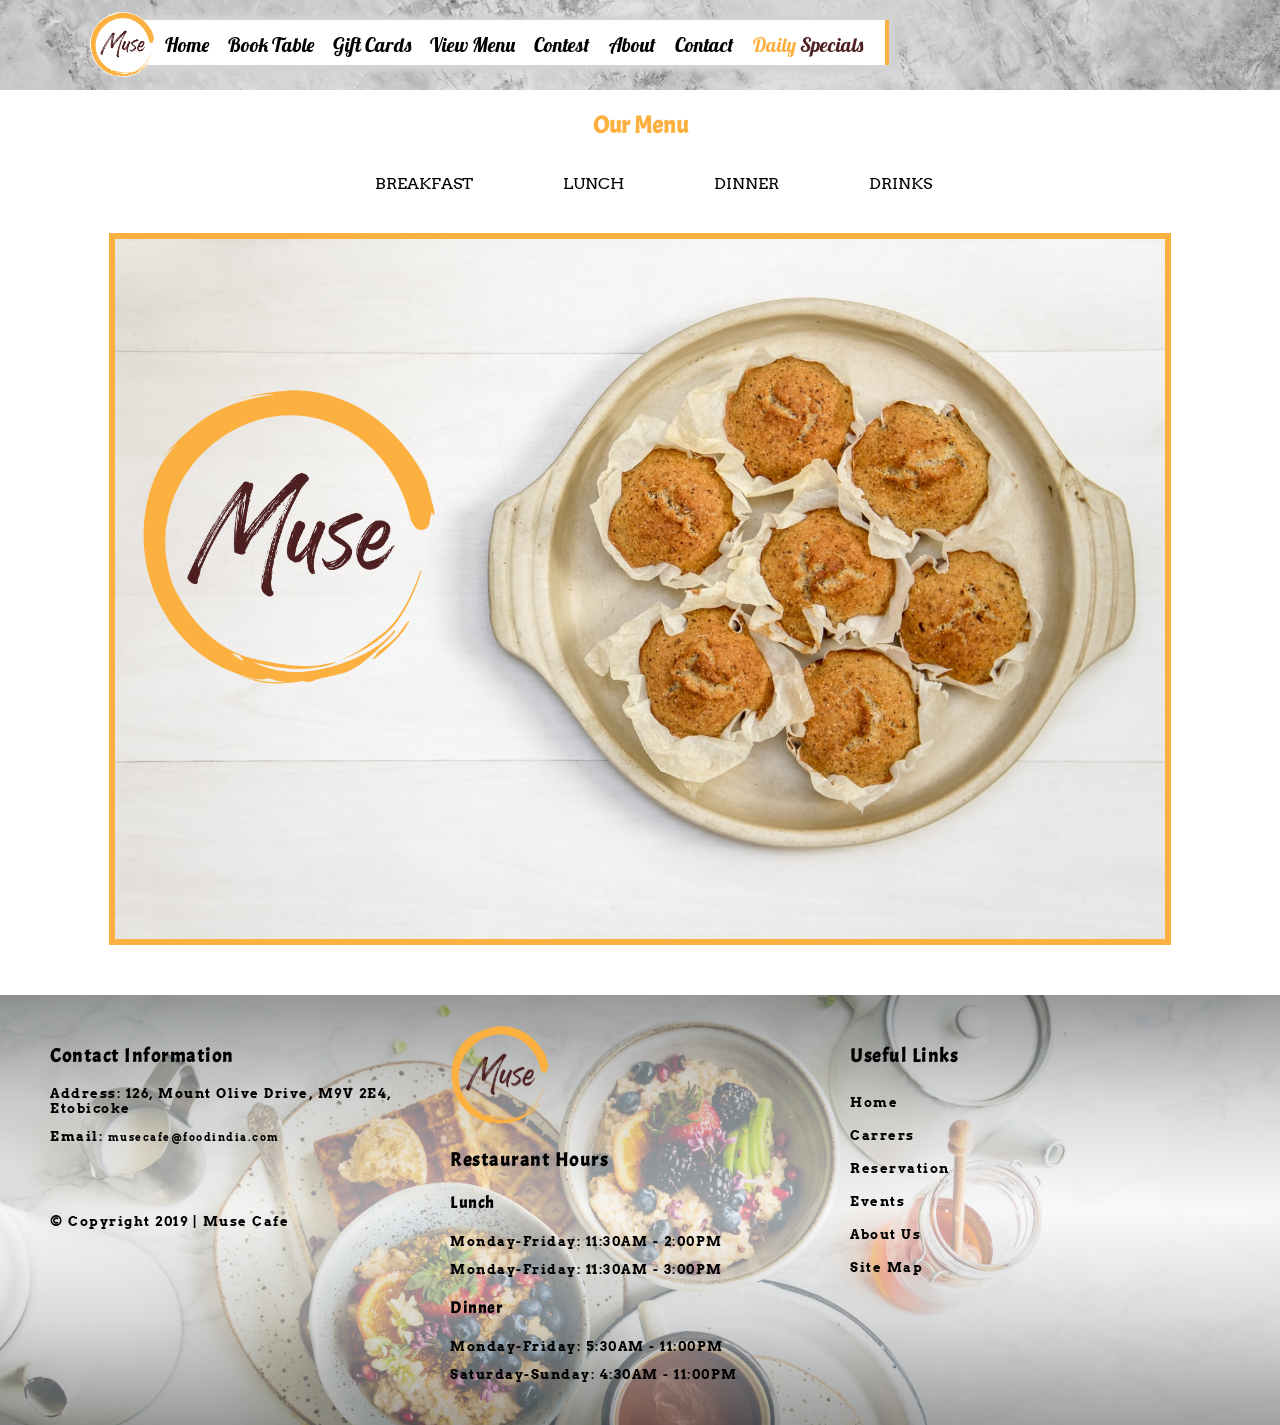
<file: Muse/muse_menu.html>
<!DOCTYPE html>
<html lang="en">

<head>
    <meta charset="UTF-8">
    <meta name="viewport" content="width=device-width, initial-scale=1.0">
    <meta http-equiv="X-UA-Compatible" content="ie=edge">
    <title>Document</title>
    <link rel="stylesheet" href="Assets/css/style.css">
    <link rel="stylesheet" href="Assets/css/muse_menu.css">
    <!-- Google Fonts -->
    <link href="https://fonts.googleapis.com/css?family=Lobster&display=swap" rel="stylesheet">
    <!-- <link href="https://fonts.googleapis.com/css?family=Acme&display=swap" rel="stylesheet"> -->
    <!-- <link href="https://fonts.googleapis.com/css?family=Acme|Signika&display=swap" rel="stylesheet"> -->
    <link href="https://fonts.googleapis.com/css?family=Acme|Arvo&display=swap" rel="stylesheet">
</head>

<body>
    <header>
        <nav class="nav-bar">
            <div class="nav-content">
                <div class="flex-container">
                    <div id="logo-container" class="logo-container">
                        <img class="logo" src="Assets/Images/logo.png">
                    </div>
                    <div class="wrapper">
                        <ul class="links">
                            <li class="after-logo link">
                                <a href="index.html">Home</a>
                            </li>
                            <li class="link">
                                <a href="book_table.html">Book Table</a>
                            </li>
                            <li class="link">
                                <a href="giftcard.html">Gift Cards</a>
                            </li>
                            <li class="link">
                                <a href="muse_menu.html">View Menu</a>
                            </li>
                            <li class="link">
                                <a href="contest.html">Contest</a>
                            </li>
                            <li class="link">
                                <a href="index.html#about-muse">About</a>
                            </li>
                            <li class="link">
                                <a href="contact.html">Contact</a>
                            </li>
                            <li class="link">
                                <a href="specials.html"><span class="primary-text">Daily</span> <span class="secondary-text">Specials</span></a>
                            </li>
                        </ul>
                    </div>
                </div>

            </div>
        </nav>
        <!-- <div class="banner-video">
            <div class="banner-container">
                <div class="banner-content">
                    <div class="banner-text">
                        <img class="banner-logo" src="Assets/Images/logo.png">
                        <p>
                            Lorem ipsum is placeholder text commonly used in the graphic, print, and publishing industries for previewing layouts and
                            visual mockups.
                        </p>
                        <button class="banner-btn color-primary">View Menu</button>
                        <button class="banner-btn color-primary">Book Table</button>
                    </div>
                </div>
            </div>
            <div class="banner-images">
                <img src="Assets/Images/banner3.jpg">
            </div>
        </div> -->
    </header>
    <div class="main-container">
        <div class="menu_main_container">
            <h2 class="menu_title">Our Menu</h2>
            <div class="menu_flex">
                <div id="menu_breakfast">
                    <div class="menu_logo" id="breakfast_logo" ><i class="fas fa-bread-slice"></i></div>
                    <div class="menu_logo_desc" id="breakfast_desc">BREAKFAST</div>
                </div>
                <div id="menu_lunch">
                    <div class="menu_logo" id="lunch_logo"><i class="fas fa-drumstick-bite"></i></div>
                    <div class="menu_logo_desc" id="lunch_desc">LUNCH</div>
                </div>
                <div id="menu_dinner">
                    <div class="menu_logo" id="dinner_logo"><i class="fas fa-hotdog"></i></div>
                    <div class="menu_logo_desc" id="dinner_desc">DINNER</div>
                </div>
                <div id="menu_drinks"> 
                    <div class="menu_logo" id="drinks_logo"><i class="fas fa-wine-glass-alt"></i></div>
                    <div class="menu_logo_desc" id="drinks_desc">DRINKS</div>
                </div>
            </div>
            <div class="menu_content">
                <div class="default_menu">
                    <img src="Assets/Images/menu.jpg" alt="image of fruits" class="menu_image"/>
                    <div >
                        <img src="Assets/Images/logo.png" class="menu_logo_main"/>
                    </div>
                </div>
                <div class="breakfast_menu">
                        <div>
                            <div class="breakfast_flex">
                                <div><img src="Assets/Images/breakfast-1.jpg" class="breakfast-1"/></div>
                                <div class="breakfast-1_title">
                                    <p><b>Sali Par Edu $3.50</b></p>
                                    <p>A typical parsi delicacy; thin potato crispy, bhuna masala and egg</p>
                                </div>
                            </div>
                            <div class="breakfast_flex">
                               <div class="breakfast-2_title">
                                    <p><b>Egg Quesadilas $6.99</b></p>
                                    <p>Scrambled Eggs + Cheese +Onions + Salsa + Sour Cream</p>
                                </div>
                                <div><img src="Assets/Images/breakfast-2.jpg" class="breakfast-2"/></div>
                            </div>
                            <div class="breakfast_flex">
                                <div><img src="Assets/Images/breakfast-3.jpg" class="breakfast-3"/></div>
                                <div class="breakfast-3_title">
                                    <p><b>New Style Fritata $3.50</b></p>
                                    <p>Toastes Crouton Egg Pan Cake on a bed on Arabiatta sauce</p>
                                </div>
                            </div>
                        </div>
                </div>
                <div class="lunch_menu">
                    <div>
                        <div class="lunch_flex">
                            <div><img src="Assets/Images/lunch-1.jpg" class="lunch-1"/></div>
                            <div class="lunch-1_title">
                                <p><b>Turkish Falafel $3.50</b></p>
                                <p>A typical parsi delicacy; thin potato crispy, bhuna masala and egg</p>
                            </div>
                        </div>
                        <div class="lunch_flex">
                           <div class="lunch-2_title">
                                <p><b>Cheesy Mushrooms $6.99</b></p>
                                <p>Scrambled Eggs + Cheese +Onions + Salsa + Sour Cream</p>
                            </div>
                            <div><img src="Assets/Images/lunch-2.jpg" class="lunch-2"/></div>
                        </div>
                        <div class="lunch_flex">
                            <div><img src="Assets/Images/lunch-3.jpg" class="lunch-3"/></div>
                            <div class="lunch-3_title">
                                <p><b>Cajun Spiced Potato $3.50</b></p>
                                <p>Toastes Crouton Egg Pan Cake on a bed on Arabiatta sauce</p>
                            </div>
                        </div>
                    </div>
                </div>
                <div class="dinner_menu">
                    <div>
                        <div class="dinner_flex">
                            <div><img src="Assets/Images/dinner-1.jpg" class="dinner-1"/></div>
                            <div class="dinner-1_title">
                                <p><b>Cheesy Knots $3.50</b></p>
                                <p>A typical parsi delicacy; thin potato crispy, bhuna masala and egg</p>
                            </div>
                        </div>
                        <div class="dinner_flex">
                           <div class="dinner-2_title">
                                <p><b>Baby Burgers $6.99</b></p>
                                <p>Scrambled Eggs + Cheese +Onions + Salsa + Sour Cream</p>
                            </div>
                            <div><img src="Assets/Images/dinner-2.jpg" class="dinner-2"/></div>
                        </div>
                        <div class="dinner_flex">
                            <div><img src="Assets/Images/dinner-3.jpg" class="dinner-3"/></div>
                            <div class="dinner-3_title">
                                <p><b>Mushrooms On Focaccia $3.50</b></p>
                                <p>Toastes Crouton Egg Pan Cake on a bed on Arabiatta sauce</p>
                            </div>
                        </div>
                    </div>
                </div>
                <div class="drinks_menu">
                    <div>
                        <div class="drinks_flex">
                            <div><img src="Assets/Images/drinks-1.jpg" class="drinks-1"/></div>
                            <div class="drinks-1_title">
                                <p><b>Hot Coffee $3.50</b></p>
                                <p>A typical parsi delicacy; thin potato crispy, bhuna masala and egg</p>
                            </div>
                        </div>
                        <div class="drinks_flex">
                           <div class="drinks-2_title">
                                <p><b>Cold Coffee $6.99</b></p>
                                <p>Scrambled Eggs + Cheese +Onions + Salsa + Sour Cream</p>
                            </div>
                            <div><img src="Assets/Images/drinks-2.jpg" class="drinks-2"/></div>
                        </div>
                        <div class="drinks_flex">
                            <div><img src="Assets/Images/drinks-3.jpg" class="drinks-3"/></div>
                            <div class="drinks-3_title">
                                <p><b>Ice Tea $3.50</b></p>
                                <p>Toastes Crouton Egg Pan Cake on a bed on Arabiatta sauce</p>
                            </div>
                        </div>
                    </div>
                </div>
            </div>
           
        </div>
    </div>
    <footer>
        <div class="footer-container">
            <i class="fas food-icon fa-utensils"></i>
            <i class="fas food-icon fa-hamburger"></i>
            <i class="fas food-icon food-pizza fa-pizza-slice"></i>
            <i class="fas food-icon fa-cheese"></i>
            <!-- <i class="fas food-icon fa-egg"></i> -->
            <i class="fas food-icon fa-bread-slice"></i>
            <i class="fas food-icon fa-drumstick-bite"></i>
            <i class="fas food-icon fa-hotdog"></i>
            <!-- <i class="fas food-icon fa-bone"></i> -->
            <i class="fas food-icon fa-pepper-hot"></i>
            <i class="fas food-icon fa-ice-cream"></i>
            <i class="fas food-icon fa-cookie"></i>
            <!-- <i class="fas food-icon fa-fish"></i> -->
            <i class="fas food-icon fa-candy-cane"></i>
            <i class="fas food-icon fa-carrot"></i>
            <i class="fas food-icon fa-apple-alt"></i>
            <i class="fas food-icon fa-lemon"></i>
            <div class="contact-container flex">
                <h3>Contact Information</h3>
                <p>Address: 126, Mount Olive Drive, M9V 2E4, Etobicoke</p>
                <p>Email:
                    <a href="" class="email-link">musecafe@foodindia.com</a>
                </p>
                <ul class="footer-icons">
                    <li>
                        <a href="#" title="Facebook">
                            <i class="fab fa-facebook-f"></i>
                        </a>
                    </li>
                    <li>
                        <a href="#" title="Instagram">
                            <i class="fab fa-instagram"></i>
                        </a>
                    </li>
                    <li>
                        <a href="#" title="Snapchat">
                            <i class="fab fa-snapchat-ghost"></i>
                        </a>
                    </li>
                    <li>
                        <a href="#" title="Tomato">
                            <i class="fas fa-pizza-slice"></i>
                        </a>
                    </li>
                </ul>
                <p>&copy; Copyright 2019 | Muse Cafe</p>
            </div>
            <div class="timings-container flex">
                <img class="banner-logo" src="Assets/Images/logo.png">
                <h3>Restaurant Hours</h3>
                <h4>Lunch</h4>
                <p>Monday-Friday: 11:30AM - 2:00PM</p>
                <p>Monday-Friday: 11:30AM - 3:00PM</p>
                <h4>Dinner</h4>
                <p>Monday-Friday: 5:30AM - 11:00PM</p>
                <p>Saturday-Sunday: 4:30AM - 11:00PM</p>
            </div>
            <div class="useful-links-container flex">
                <h3>Useful Links</h3>
                <ul class="useful-links">
                    <li>
                        <a href="index.html">Home</a>
                    </li>
                    <li>
                         <a href="carrers.html">Carrers</a>
                    </li>
                    <li>
                        <a href="book_table.html">Reservation</a>
                    </li>
                    <li>
                        <a href="events.html">Events</a>
                    </li>
                    <li>
                        <a href="index.html#about-muse">About Us</a>
                    </li>
                    <li>
                        <a href="sitemap.html">Site Map</a>
                    </li>
                </ul>
            </div>
        </div>
    </footer>
    <script src="Assets/js/jquery-3.4.1.min.js"></script>
    <script src="Assets/js/script.js"></script>
    <script src="Assets/js/fontAwesome.js"></script>
    <script src="Assets/js/muse_menu.js"></script>
</body>

</html>
</file>
<file: Muse/Assets/css/booking.css>
:after, :before {
    box-sizing: border-box;
}

.text { color: #e93e21; }

.row {
    margin-right: 50px;
	
    margin-left: 50px;
}

.col1{ 
	float: left; 
	width: 33.333%; 
}
.col2{
	float: right; 
	width: 33.333%; 
}

.col3{ 
	display: inline-block;
	width: 33.333%; 
}

.main_price .price {
	background: #ffffff;
	text-align: center;
	padding: 50px 0px;
	/* position: relative; */
	/* overflow: hidden; */
	/* z-index: 9; */
	box-shadow: 0px 0px 40px rgba(0, 0, 0, 0.1);
	margin-top: 18px;
	margin-left: 44px;
	margin-right: 26px;
	margin-bottom:44px;
}

.main_price .price .title h2 {
	font-weight: bold;
	text-transform: uppercase;
	margin-bottom: 11px; 
}

.main_price .price .title strong {
	font-size: 30px;
	color: #e93e21;
	margin-bottom: 10px;
	display: block; 
}

.main_price .price .title span {
	font-size: 14px;
	color: #9d9d9d;
	font-weight: normal; 

}
.item_list ul{
	padding: 0;
}

.main_price .price .item_list li {
	display: block;
	padding: 10px 0px;
	color: #d18b25; 
}

.main_price .price .item_list li.text-light-gray {
	color: #d8d8d8; 
}

.price_button {
    /* background: #e93e21; */
	font-size: 17px;
    width: 100px;
	color: black;
	text-decoration: none;
	margin-top: 10px;
	padding: 10px;
	margin: auto;
    display: block;
	border: 2px solid #d18b25;
	color: #4f2122;
}

.booking_javascript{
	/* box-shadow: 5px 5px 5px #9dab86; */
	margin-bottom: 2em;
}

.main_price .price .price_icon {
	padding-top: 2em;
	bottom: 20px;
	z-index: -1;
	left: 24px;
}
.main_price .price .price_icon i {
	font-size: 92px;
	color: #cccccc; 
}
/* .main_price .price:hover .price_icon { */
	/* left: 20px;  */
/* } */
</file>
<file: Muse/Assets/css/style.css>
body {
    margin: 0;
}

h1, h2, h3, h4, h5, h6, button, .apply_now_carrers span{
    font-family: 'Acme', sans-serif;
}

p, input, li, label, a, strong, .menu_logo_desc{
    font-family: 'Arvo', sans-serif;
}

.primary-text {
    color: #fcb040;
}
.secondary-text {
    color: #4f2122;
}
.food-plans h2{
    border-bottom: 2px solid #fcb040;    
    line-height:40px;
}

.nav-bar {
    height: 90px;
    /* background-color: whitesmoke; */
    background: url('../Images/nav-background.jpg');
    background-repeat: no-repeat, repeat;
    background-position: center;
    background-size: cover;
    /* box-shadow: 1px 1px 5px 5px lightgrey; */
}

.logo-container {
    display: inline;
    margin-left: 50px;
    height: 65px;
    width: 65px;
    margin-top: 12px;
    z-index: 999;
    background-color: white;
    border-radius: 50px;
    cursor: pointer;
}

.logo {
    height: 100%;
    transition: 1s;
    z-index: 99;
}

.after-logo {
    padding-left: 20px;
}

.nav-content,
.main-container,
.footer-container,
.banner-container {
    align-items: center;
    margin: 0 auto;
    /* height: 100%; */
    max-width: 1200px;
}
.flex-container {
    display: flex;
    /* justify-content: center; */
}

.links {
    /* position: absolute; */
    display: inline;
    background-color: white;
    height: 15px;
    margin-top: 20px;
    padding: 0;
    margin-left: -20px;
    transition: 2s;
    transform-origin: top left;
}

.links li {
    line-height: 20px;
    list-style: none;
    display: inline;
    margin-left: 15px;
}

.links li a {
    font-family: 'Lobster', cursive;
    font-size: 1.25em;
    text-decoration: none;
    color: black;
}

.links li a:hover {
    color: #fcb040;
    text-decoration: underline #4f2122;
}

/* .banner-video video {
    width: 100%;
    position: absolute;
    top: 90px;
    z-index: -1;
} */

.banner-title {
    display: block;
    position: absolute;
    margin-top: -230px;
    background-color: white;
    padding: 0px 10px 0px 10px;
    border-right: 4px solid #fcb040;
    border-left: 4px solid #fcb040;
}

.banner.images {
    width: 100%;
}

.banner-images img {
    width: 100%;
    /* position: absolute; */
    top: 90px;
    z-index: -1;
}

.banner-content {
    margin-top: 150px;
    margin-left: 50px;
    /* background-color: rgba(204, 208, 178, 0.8); */
    max-width: 450px;
    font-family: 'Acme', sans-serif;
    color: white;
    position: absolute;
}

.banner-text {
    padding: 10px;
}

.banner-text p {
    line-height: 25px;
}

.banner-container video {
    width: 100%;
}

.color-primary {
    color: #fcb040;
}

.color-secondary {
    color: #4f2122;
}

.banner-logo {
    height: 100px;
}

.wrapper {
    width: 720px;
    overflow: hidden;
    display: inline;
    background-color: white;
    height: 15px;
    padding: 15px 15px 15px 15px;
    margin-top: 20px;
    margin-left: -20px;
    box-shadow: 1px 1px 5px 5px lightgrey;
    border-right: 4px solid #fcb040;
}

#links {
    position: absolute;
    left: -100px;
    width: 100px;
    height: 100px;
    background: blue;
}

.wrapper:hover .links {
    transition: 1s;
    right: 0;
}

.banner-btn {
    background: transparent;
    padding: 10px;
    background-color: transparent;
    border: 2px solid white;
    font-size: 1em;
    margin: 0px 20px 0px 0px;
    font-weight: bold;
    font-family: 'Acme', sans-serif;
    cursor: pointer;
    transition: 0.5s;
}
footer{
    width: 100%;
    /* background:  */
    background: linear-gradient(
        rgba(100, 100, 100, 0.60),
        rgba(200, 200, 200, 0.60),
        rgba(250, 250, 250, 0.60),
        rgba(200, 200, 200, 0.60),
        rgba(100, 100, 100, 0.60)
      ),url('../Images/banner_old.jpg');
    background-repeat: no-repeat;
    background-size: cover;
    /* background-color: #4f2122; */
    padding-top: 20px;
    padding-bottom: 20px;
}
.footer-container{
    display: flex;
    color: black;
    font-family: 'Arvo', serif;
    letter-spacing: 1.5px;
    /* background: rgba(200,200,200,0.7); */
}
.footer-container .flex{
    flex: 1;
    flex-wrap: wrap;
    align-self: flex-start;
    padding: 10px;
    align-items: center;
}
.footer-container div h4, h3{
    font-family: 'Acme', sans-serif;
}
.footer-container div p, .footer-container div .useful-links li a,.email-link{
    text-decoration: none;
    color: black;
    font-size: 0.8em;
    font-weight: 600;
}
.footer-container div li{
    line-height: 2em;
    list-style: none;
}
.footer-container div ul{
    padding-left: 0;
}
.footer-icons li{
    display: inline;
    padding: 10px;
    font-size: 1.2em;
}
.footer-icons li a{
    text-decoration: none;
    color: black;
    font-weight: 600;
}
.footer-container * {
    z-index: 1;
}
.food-icon {
    font-size: 4em;
    position: absolute;
    z-index: 0;
    color:white;
    opacity: 0.60;
    /* display: none; */
}
</file>
<file: tic-tac-toe/CSS/final_digital.css>
header,footer{
    background-color: lightslategrey;
    margin: auto;
}

header h1,footer p{
    margin: 0;
    text-align: center;
}

body{
    margin:0px;
}
footer{
    margin:0px;
    height:30px;
}
.table-flex{
    display: flex;
}

.box{
    height: 150px;
    width:150px;
    border: 2px solid black;
}

#main-container{
    /* width: 800px; */
    margin-top: 68px;
    margin-left: 393px;
    margin-bottom: 65px;
    /* overflow: hidden; */
}

.zoom_in{
  transition: transform .2s;
}

.zoom_in:hover {
    transform: scale(1.5); 
}

.image{
    height:50px;
    width:50px;
    margin-top: 51px;
    margin-left: 42px;
}

.confetti-container{
    display: none;
}

.confetti{
    width:15px;
    height:15px;
    background-color: blueviolet;
    position: absolute;
    left: 50%;
    animation: confetti 5s ease-in-out -2s infinite;
    transform-origin: left top;
}

.confetti:nth-child(1){
    background-color: chartreuse;
    left: 3.5%;
    animation-delay: 0s;
}

.confetti:nth-child(2){
    background-color: coral;
    left: 7%;
    animation-delay: -5s;
}

.confetti:nth-child(3){
    background-color: crimson;
    left: 10.5%;
    animation-delay: -3s;
}

.confetti:nth-child(4){
    background-color: darkmagenta;
    left: 14%;
    animation-delay: -2s;
}

.confetti:nth-child(5){
    background-color: green;
    left: 17.5%;
    animation-delay: -1.5s;
}

.confetti:nth-child(6){
    background-color: saddlebrown;
    left: 21%;
    animation-delay: -6s;
}

.confetti:nth-child(7){
    background-color: slateblue;
    left: 24.5%;
    animation-delay: -5.5s;
}

.confetti:nth-child(8){
    background-color: wheat;
     left: 28%;
    animation-delay: -4s;
}

.confetti:nth-child(9){
    background-color: red;
    left: 31.5%;
    animation-delay: -4.5s;
}

.confetti:nth-child(10){
    background-color:maroon;
    left: 35%;
    animation-delay: -3.5s;
}

.confetti:nth-child(11){
    background-color:olive;
    left: 38.5%;
    animation-delay: -1s;
}

.confetti:nth-child(12){
    background-color:steelblue;
    left: 42%;
    animation-delay: -2.5s;
}

.confetti:nth-child(13){
    background-color:yellow;
    left: 45.5%;
    animation-delay: -7s;
}

.confetti:nth-child(14){
    background-color:darkseagreen;
    left: 49%;
    animation-delay: -6.5s;
}

.confetti:nth-child(15){
    background-color:palevioletred;
    left: 52.5%;
    animation-delay: -9.5s;
}

.confetti:nth-child(16){
    background-color:royalblue;
    left: 56%;
    animation-delay: -8.5s;
}

.confetti:nth-child(17){
    background-color: rosybrown;
    left: 59.5%;
    animation-delay: -7.5s;
}

.confetti:nth-child(18){
    background-color:orchid;
    left: 63%;
    animation-delay: -8s;
}

.confetti:nth-child(19){
    background-color:deeppink;
    left: 66.5%;
    animation-delay: -10s;
}

.confetti:nth-child(20){
    background-color: gold;
    left: 70%;
    animation-delay: -9s;
}

.confetti:nth-child(21){
    background-color: blueviolet;
    left: 73.5%;
    animation-delay: -8s;
}

.confetti:nth-child(22){
    background-color: brown;
    left: 77%;
    animation-delay: -1.25s;
}

.confetti:nth-child(23){
    background-color: burlywood;
    left: 80.5%;
    animation-delay: -2.25s;
}

.confetti:nth-child(24){
    background-color: chartreuse;
    left: 84%;
    animation-delay: -3.25s;
}

.confetti:nth-child(25){
    background-color: crimson;
    left: 87.5%;
    animation-delay: -4.25s;
}

.confetti:nth-child(26){
    background-color: darkblue;
    left: 10.25%;
    animation-delay: -5.25s;
}

.confetti:nth-child(27){
    background-color: darkolivegreen;
    left: 40.25%;
    animation-delay: -6.25s;
}

.confetti:nth-child(28){
    background-color: darkturquoise;
    left: 26.25%;
    animation-delay: -7.25s;
}

/* .confetti:nth-child(29){
    background-color: fuchsia;
    left: 85.25%;
    animation-delay: -8.25s;
} */

.confetti:nth-child(30){
    background-color: grey;
    left: 80.25%;
    animation-delay: -9.25s;
}

.confetti:nth-child(31){
    background-color: indigo;
    left: 88%;
    animation-delay: -10.25s;
}

.confetti:nth-child(32){
    background-color: khaki;
    left: 81%;
    animation-delay: -10.5s;
}

.confetti:nth-child(33){
    background-color:green;
    left: 10%;
    animation-delay: -11s;
}

.confetti:nth-child(34){
    background-color: indianred;
    left: 6%;
    animation-delay: -11.25s;
}

.confetti:nth-child(35){
    background-color: lightseagreen;
    left: 8%;
    animation-delay: -11.5s;
}

.symbol-o{
    height: 50px;
    width: 50px;
    border-radius: 50%;
    background-color: transparent;
    border: 20px solid #E5E5FF;
    border-top: 20px solid #000066;
    position: absolute;
    margin-top: 33px;
    margin-left: 40px;
    /* transform: translateY(10px) translateX(10px); */
    animation: ring 3s linear infinite; 
}

.first-dash{
    width: 112px;
    height: 47px;
    border-bottom: 20px solid #000066;
    transform: translateY(30px) translateX(30px) rotate(53deg);
    position: absolute;
}

.first-square{
    width: 20px;
    height: 47px;
    border-bottom:20px solid #E5E5FF;
    position: absolute;
    animation: square 2s infinite linear;
}

.second-square{
    width: 20px;
    height: 47px;
    border-bottom:20px solid #E5E5FF;
    position: absolute;
    animation: square 2s infinite linear;
}

.second-dash{
    width: 112px;
    height: 47px;
    border-bottom: 20px solid #000066;
    transform: translateY(57px) translateX(30px) rotate(128deg);
}

.output-result{
    animation: result 5s linear;
    font-size: 64px;
    font-weight: bolder;
    position: absolute;
    margin-left: 106px;
}

.background-change{
    animation: change-background 5s infinite ease-in-out; 
    z-index: -1;
    
}
@keyframes result{
    0%{
        transform : scaleY(0.5) translateY(-1500px);
    }
    100%{
        transform : scaleY(1) translateY(0px);
    }
}

@keyframes confetti {
    0%{
        transform: rotateX(10deg) rotateY(0deg) translate(0,0);
    }
    25%{
        transform: rotateX(5deg) rotateY(360deg) translate(-5vw,15vh);
    }
    50%{
        transform: rotateX(10deg) rotateY(720deg) translate(5vw,30vh);
    }
    75%{
        transform: rotateX(5deg) rotateY(360deg) translate(-8vw,45vh);
    }
    100%{
        transform: rotateX(10deg) rotateY(0deg) translate(8vw,60vh);
    }
}

@keyframes ring{
    0%{
        transform: rotate(0deg);
    }
    100%{
        transform: rotate(360deg);
    }
}

@keyframes square{
    100%{
        margin-left:92px ;
    }
}

@keyframes change-background{
    0%{
        background-color:#E5E5FF;
    }
    25%{
        background-color: #CCCCFF;
    }
    50%{
        background-color:#B2B2FF;
    }
    75%{
        background-color:#9999FF;
    }
    85%{
        background-color:#7F7FFF;
    }
    100%{
        background-color:#E5E5FF;
    }
}
@media only screen and (max-width:1200px){
    #main-container{
       width: 50%;
       /* margin: auto; */
    }
}
@media only screen and (max-width:768px) {
    #main-container{
        width:50%;
        margin: auto;
        margin-top: 68px;
        margin-bottom: 65px;
    }
    .symbol-o{
        margin-left: 17px;
    }
    .output-result{
        margin-left: 55px;
    }
}
@media only screen and (max-width:320px){
    #main-container{
        width:90%;
        margin: auto;
        margin-top: 68px;
        margin-bottom: 65px;
    }
    .symbol-o{
        margin-left: 25px;
        height: 12px;
        width: 15px;
        border: 13px solid #E5E5FF;
        border-top: 13px solid #000066;
        margin-top: 52px;   
    }
    .output-result{
        margin-left: 70px;
    }
    .first-square,.second-square{
        width: 11px;
        height: 30px;
        border-bottom: 13px solid #E5E5FF;
    }
    .first-dash{
        width: 70px;
        height: 30px;
        border-bottom: 13px solid #000066;
        transform: translateY(40px) translateX(13px) rotate(53deg);
    }
    .second-dash{
        width: 70px;
        height: 30px;
        border-bottom: 13px solid #000066;
        transform: translateY(57px) translateX(10px) rotate(128deg);
    }
    .output-result{
        font-size: 43px;
    }
    @keyframes square {
        100%{
            margin-left: 58px;
        }
       
    }
}
</file>
<file: Muse/Assets/css/book_table.css>
html{
	box-sizing:border-box;
}

/* *,*::before,*::after{
	box-sizing:inherit;
} */
.main-container{
    align-items: center;
margin: 0 auto;
height: 100%;
width: 100%;
max-width: none;
}

.bk_background_image{
    filter: blur(1px);
    -webkit-filter: blur(4px);
    width:100%;
}

.bk_main_container{
    /* position:relative; */
    background: url("../Images/book_table_background_blur.jpg");
    /* backdrop-filter: blur(4px); */
    width: 100%;
    /* min-height: 818px; */
    /* filter: blur(1px);
    -webkit-filter: blur(4px);
     */
}

.bk_main_container::before{
    content: " ";
    opacity: 1;
}

.bk_logo{
    /* position: absolute; */
    padding-top:30px;
    width: 100%;
    /* top:38px; */
    color: white;
    text-align: center;
}

.fa-concierge-bell{
    font-size: 54px;
}

.bk_main_content{
    width:100%;
    /* height:10px; */
    /* position: absolute; */
    top:100px;
    /* color:white; */
} 

.bk_muse{
    color:#fcb040;
}

.bk_title{
    margin:0;
    color:white;
    text-align: center;
   
}

.bk_title_line{
    border-bottom: 2px solid #fcb040;
    padding-bottom: 10px;
    text-align: center;
}

.bk_form_image{
    margin-left: 147px;
    height:402px;
    margin-top: 40px;
    margin-bottom: 92px;
    /* margin-right: 50%; */
}

.bk_form{
    display: block;
    background-color: white;
    width: 356px;
    height: 402px;
    margin-top: 40px;
}

.bk_flex{
    display: flex;
}

.bk_from_flex{
    display:flex;
}

.bk_form_elements{
    text-align: center;
    margin-bottom: 25px;
}

.bk_form_title{
    color: #4f2122;
    text-align: center;
    padding-top: 19px;
}

.bk_button{
    background-color: #fcb040;
    border-radius: 21px;
    border: none;
    padding: 10px 30px;
    margin-left: 16px;
}

.bk_all_elements{
    padding-bottom: 14px;
}

.bk_flex_form{
    display: flex;
}

.bk_label{
    margin-bottom:28px;
    margin-right: 10px;
    margin-left: 10px;
}

.error_flex{
    display: flex;
}

.bk_form_container{
    display: none;
}

.bk_error{
    color: red;
    margin: 0;
    margin-top: 5px;
    margin-left: 8px;
}
.bk_thanks{
    display: none; /*change:none */
    background-color: white;
    width: 356px;
    height:402px;
    margin-top: 40px ;
}

.bk_thanks_title{
    color:#4f2122;
    text-align: center;
}

.bk_book_details{
    font-size: 22px;
    color: #fcb040;
    margin-left: 10px;
}

.bk_thanks_flex{
    display: flex;
}

.bk_thanks_details{
    padding-left: 10px;
    padding-right: 13px;
}

.bk_thanks_details_elements{
    padding-bottom: 10px;
    color: #fcb040;
}

.bk_thanks_details_user_elements{
    padding-bottom: 10px;
    color: #4f2122;
}

.bk_thanks_reminder{
    text-align: center;
    margin-left: 28px;
    background-color: #fcb04085;
    margin-right: 28px;
}

.bk_span_name{
    text-transform: capitalize;
}

.bk_form_elements_1{
    text-align: center;
    margin-bottom: 20px;
}

.bk_label_1{
    margin-bottom:20px;
    margin-right: 10px;
    margin-left: 10px;
}
</file>
<file: Muse/Assets/css/bookplan.css>
.booked {
	text-align:center;
	margin-top: 8%;
    margin-bottom: 4%;
}

.back {
	font-size: 22px;
    width: 230px;
	background-color: #EEEEEE;
	color: #333333;
	text-decoration: none;
    margin-top: 10px;
	margin-bottom:4%;
    display: block;
    border-top: 1px solid ;
    border-right: 1px solid;
    border-bottom: 1px solid ;
    border-left: 1px solid ;
    padding: 4px 3px 4px 6px;
	text-align:center;
	margin-left: 42%;
}
</file>
<file: Muse/Assets/css/carrer_contact.css>
@import url();
/*-------------------Footer start -------------------------*/
.footer {
    display: flex;
    flex-flow: row wrap;
    max-width: 1200px;
    margin: 0 auto;
    margin-top: 40px;
}

.footer_partition {
    width: 49%;
    margin: 0 auto;
}

.contact-input {
    padding: 11px;
    font-size: 14px;
    border-width: 1px;
    border-color: #CCCCCC;
    background-color: #fafafa;
    color: #000000;
    border-style: solid;
    border-radius: 0px;
    box-shadow: 0px 0px 0px rgba(66, 66, 66, .81);
    text-shadow: 0px 0px 0px rgba(66, 66, 66, .75);
}

.css-input:focus {
    border: 2px solid #ddd;
}

.footer_partition div:nth-child(2) .contact-input {
    width: 94.5%;
}

.contact-form {
    width: 100%;
    overflow: hidden;
}

.contact-form div {
    margin: 0 auto;
    width: 98%;
    padding: 10px 0 5px 0;
}

.contact-form div:nth-child(1) input[type=text]:nth-child(1),
input[type=email] {
    width: 45%;
}

.footer_partition textarea {
    width: 97.5%;
    resize: none;
    border: 1px solid #ddd;
    height: 100px;
    background: #fafafa;
}

.submit-btn {
    padding: 0 25px 0 25px;
    height: 50px;
    line-height: 46px;
    text-align: center;
    font-size: 14px;
    text-decoration: none;
    text-transform: uppercase;
    color: #4f2122;
    font-weight: 600;
    background-color: #fcb040;
    border: none;
    cursor: pointer;
    border-radius: 4px;
}

.map_contact iframe {
    width: 98.7%;
}

.map_contact {
    width: 99%;
    margin: 0 auto;
    padding-top: 10px;
    padding-bottom: 20px;
}

/*-------------------Footer end -------------------------*/
/*-------------------Carrers start -------------------------*/
.carrers_section {
    max-width: 1200px;
    margin: 0 auto;
    background: #fff;
    padding: 0px 0px 0 15px;
}

.carrers_heading h2 {
    font-size: 30px;
    line-height: 1.4;
    text-transform: uppercase;
}

.different_postions {
    display: flex;
    flex-flow: row wrap;
}

.different_postions div {
    width: 33.33%;
    border-bottom: 2px solid #ddd;
    padding: 0 0 30px 0;
    color:#414040;

}

.position_name h3 {
    font-size: 20px;
    line-height: 0.7;
    color: #2d2d2d;
    text-shadow: 0px 0px 1px;
    font-weight: 500;
}

.carrer_type {
    color: #1ec0ff;
    /* transition: all .2s ease-in-out; */
}

.carrer_location {
    border-left: solid 1px #ccc;
    padding-left: 11px;
}

.position_name {
    width: 30%;
    margin: 0 auto;
}

.opportunties_carrers p {
    text-align: center;
    margin-top: 35px;
    color: #888;
}

.apply_now_carrers a {
    /* border-radius: 16px;
    padding: 15px 17px 15px 17px;
    font-size: 17px;
    color: #fff;
    border-color: #fcb040;
    background-color: #fcb040;
    text-align: center;
    margin-top: 15px;
    display: inline-block; */
}

.apply_now_carrers span {
    cursor: pointer;
    border-radius: 16px;
    padding: 15px 17px 15px 17px;
    font-size: 17px;
    color: #fff;
    border-color: #fcb040;
    background-color: #fcb040;
    text-align: center;
    margin-top: 15px;
    display: inline-block;
    /* padding: 0 8.5px 0 8.5px; */
    transition: padding 0.2s;
}

.apply_now_carrers {
    text-align: center;
}

.carrer_location img {
    width: 10px;
    height: 10px;
}

.apply_now_carrers a:hover,
.apply_now_carrers a:active,
.apply_now_carrers a:focus {
    background-color: #4f2122;
    border-color: #4f2122;
    color: #fff;
}

#carrer_popup {
    display: none;
    /* Hidden by default */
    position: fixed;
    /* Stay in place */
    z-index: 9999;
    /* Sit on top */
    padding-top: 100px;
    /* Location of the box */
    left: 0;
    top: 0;
    width: 100%;
    /* Full width */
    height: 100%;
    /* Full height */
    overflow: auto;
    /* Enable scroll if needed */
    background-color: rgb(0, 0, 0);
    /* Fallback color */
    background-color: rgba(0, 0, 0, 0.4);
    /* Black w/ opacity */
}

/* Styles for the form container */
.form-container {
    max-width: 400px;
    padding: 20px;
    background-color: #fff;
    border-radius: 5px;
}

/* Full-width for input fields */
.form-container input[type=text],
.form-container input[type=email],
.form-container input[type=number] {
    width: 100%;
    padding: 10px 0 10px 0px;
    margin: 15px 0px 15px 0px;
    border: 1px solid #ddd;
    background: #eee;
    border-radius: 2px;
}

.form-container input[type=file] {
    margin-bottom: 20px;
}

/* When the inputs get focus, do something */
.form-container input[type=text]:focus,
.form-container input[type=email]:focus,
.form-container input[type=number]:focus {
    background-color: #ddd;
    outline: none;
}

/* Style submit/login button */
.form-container .btn_carrer_submit {
    background-color: #4f2122;
    color: #fff;
    padding: 12px 20px;
    border: none;
    cursor: pointer;
    width: 100%;
    margin-bottom: 10px;
    opacity: 0.8;
}

/* Hover effects for buttons */
.form-container .btn_carrer_submit:hover {
    opacity: 1;
}

/* Hide the Popup form */
.form-popup {
    border: 2px solid #666;
    z-index: 9;
    max-width: 400px;
    margin: 0 auto;
    height: 401px;
    border-radius: 5px;
}

.form-container label {
    margin-bottom: 15px;
    display: block;
}

.form-container h2 {
    display: inline-block;
}

.close-carrer-icon{
    font-size: 25px;
    float: right;
    cursor: pointer;
}
.footer_partition .fab,.footer_partition .fas{
    font-size: 19px;
    margin-left: 15px;
    transition: background 0.3s;
    -webkit-transition: background 0.3s;
    -moz-transition: background 0.3s;
    -o-transition: background 0.3s;
    color: #000;
}
.footer_partition .fab:hover{
    background: #6091ce;
    -webkit-animation: toRightFromLeft 0.3s forwards;
	-moz-animation: toRightFromLeft 0.3s forwards;
    animation: toRightFromLeft 0.3s forwards;
    border-radius: 50%;
    width: 28px;
    text-align: center;
    height: 23px;
    color: #ddd;
}
.footer_partition .fa-instagram:hover{
    background: #c93f6e;
    -webkit-animation: toRightFromLeft 0.3s forwards;
	-moz-animation: toRightFromLeft 0.3s forwards;
    animation: toRightFromLeft 0.3s forwards;
    border-radius: 50%;
    width: 28px;
    text-align: center;
    height: 23px;
    color: #ddd;
}
.footer_partition .fas:hover{
    background: #fcb040;
    -webkit-animation: toRightFromLeft 0.3s forwards;
	-moz-animation: toRightFromLeft 0.3s forwards;
    animation: toRightFromLeft 0.3s forwards;
    border-radius: 50%;
    width: 28px;
    text-align: center;
    height: 23px;
    color: #ddd;
}

@-webkit-keyframes toRightFromLeft {
	49% {
		-webkit-transform: translate(40%);
	}
	50% {
		opacity: 0;
		-webkit-transform: translate(-40%);
	}
	51% {
		opacity: 1;
	}
}
@-moz-keyframes toRightFromLeft {
	49% {
		-moz-transform: translate(40%);
	}
	50% {
		opacity: 0;
		-moz-transform: translate(-40%);
	}
	51% {
		opacity: 1;
	}
}
@keyframes toRightFromLeft {
	49% {
		transform: translate(40%);
	}
	50% {
		opacity: 0;
		transform: translate(-40%);
	}
	51% {
		opacity: 1;
	}
}
</file>
<file: Muse/Assets/css/events.css>
.main_content {
	background-color: #eff4e6;
}
.events {
	text-transform:uppercase;
	border-bottom: 1px solid;
}
.column1 {
  float: left;
  width:  290px;;
  padding: 10px;
}

.main_column {
	width:100px;
}

.column2 {
	width:52em;
}

.contact {
	
	display: inline-block;
	color: #ff9a85;
	letter-spacing:0.2em;
	font-size: 1.3rem;
	font-weight: bold;
	padding:10px;
	width:1200px;
}
.flexcontainer {
   display: flex;
   flex-direction: row;
}
/* body { */
	/* background-image: url("events.jpeg"); */
	/* color: #ffff00; */
/* } */

.reserve {
	font-size: 18px;
    width: 73px;
	background-color: #EEEEEE;
	color: #333333;
	text-decoration: none;
    margin-top: 10px;
    display: block;
    border-top: 1px solid #CCCCCC;
    border-right: 1px solid #333333;
    border-bottom: 1px solid #333333;
    border-left: 1px solid #CCCCCC;
    padding: 4px 3px 4px 6px;
}
</file>
<file: Muse/Assets/css/giftCards_styles.css>
body
{
	margin: 0 auto;
	background-color:#eeeeee;
}
.gc_sbtn, #amt, #topPic{
	font-family: 'Arvo', sans-serif;
}
h2, input, label, button {
	color: #424242;
}
input {
	border: 2px solid lightgrey;
}
.container
{
	background-color:#eeeeee;
	padding: 15px;
}
#gc_heading
{
	margin: 0;
}
.gc_heading2
{
	padding-left: 40px;
}
.thankyou-message{
	padding: 10px;
	color: #424242;
}
#container{
	width: 100%;
	padding-top: 20px;
}
#topPic
{
    padding-top: 15px;
	padding-left: 50px;
}
#flex-container
{
	display: flex;
}
#gallery{
	padding: 10px;
	margin-top: 10px;
}
.vertical
{
	display: block;
	border-radius: 10px;
	border: 1px solid lightgrey;
	box-shadow: 2px 1px 4px 1px lightgrey;
}
.logo_image
{
	position: absolute;
    width: 20%;
    margin-top: -344px;
    margin-left: -65px;
}
.ribbon_image
{
	position: absolute;
    width: 8%;
    margin-top: -305px;
    margin-left: 405px;
}

#amt
{
	display: none;
	position: absolute;
    margin-top: -60px;
    margin-left: 442px;
    font-size: 20px;
    font-weight: bold;
    /* width: 5%; */
    padding: 5px;
	text-align: center;
	color:#4f2122;
	background-color: rgba(252,176,64,0.8	);
	/* border-color: #4f2122 */
}
.valid_through{
	background-color: black;
}
.good_through{
	/* background-color: #4f2122; */
	background: rgba(79,33,34, 0.7) ;
	position: absolute;
	margin-top: -120px;
	margin-left: 382px;
	padding: 5px;
}
.good_through span{
	display: block;
	padding: 2px;
}
.gc_good
{
	
	font-size: small;
	color: white;
	padding: 5px;
}
.gc_thru
{
	font-size: small;
	color: white;
	padding: 5px;
}
.gc_validdate
{
	line-height: 38px;
	background-color: rgba(252,176,64,0.8);
	position: absolute;
    margin-top: -120px;
    margin-left: 437px;
    font-weight: 700;
    color: #4f2122;
    padding: 5px;
}
#gc_rnamecard
{
	position: absolute;
	margin-top: -50px;
	margin-left: 20px;
    font-weight: bold;
	font-size: 20px;
	color: #4f2122;
}
#gc_rmessage
{
	position: absolute;
	margin-top: -45px;
	margin-left: 20px;
    font-weight: bold;
    font-size: 20px;
}
#gallery img{
	margin-left: 30px;
	margin-bottom: 10px;
}
.giftcard-header{
	border-bottom: 2px solid #fcb040;
}
.gc_tagline
{
	font-size: 16px;
}
.gc_number
{
	background-color: rgba(252,176,64,0.8);
    padding: 10px;
	font-size: 22px;
	position: absolute;
	margin-left: 220px;
	margin-top: -180px;
	font-weight: 600;
	color: #4f2122;
}
#mainImg
{
	border-radius: 20px;
	/* border: 5px solid black; */
	
	border: 2px solid lightgrey;
	box-shadow: 2px 1px 4px 1px lightgrey;
}
.gc_infohead
{
	margin-left: 50px;
    margin-top: -47px;
}
.gc_form
{
	margin: 10px;
	padding: 20px 20px 20px 40px;
}
.label
{
	display: block;
	padding-bottom: 20px;
	font-weight: 800;
}
.bar
{
	
	width: 80%;
	border: 2px solid lightgrey;
	background: none;
	padding:10px;

}
.gc_part
{
	padding: 10px;
}
#card_amount
{
	list-style: none;
	padding: 0;
	margin-bottom: 0px;
}
.amt_list
{
	display: inline-block;
	padding: 5px;
	border: 2px solid grey;
	margin-right: 10px;
	background-color: grey;
	color: white;
	font-size: 14px;
}
.amt_list:hover
{
	background-color: white;
	color: grey;
}
.delivery_opt
{
	list-style: none;
	box-sizing: border-box;
	padding: 0;
	margin: 0;
}
.del_list
{
	display: inline-block;
	/* text-align: center; */
	width: 33%;
	border: 2px solid black;
	float: left;
	padding: 10px 0px;
}
.del_list:hover
{
	background-color: black;
	color: white;
}
.gc_del_line
{
	margin-top: 10px;
}
.gc_sending_info
{
	padding-bottom: 30px;
}
.gc_sbtn
{
	padding: 10px;
	background-color: grey;
	color: white;
	border: none;
}
</file>
<file: Muse/Assets/css/muse_menu.css>
.main-container{
    /* text-align: center; */
}
.menu_flex{
    display: flex;
    margin: auto;
    max-width: 530px;
    text-align: center;
}

.menu_logo{
    padding-right: 90px;
    margin-top: 14px;
}

.fa-bread-slice,.fa-drumstick-bite,.fa-hotdog,.fa-wine-glass-alt{
    font-size: 40px;
}

.menu_logo_desc{
    margin-top: 11px;
    padding-right: 90px;
}

.menu_content{
    height: 700px;
    width: 1050px;
    border: 6px solid #fcb040;
    margin: auto;
    margin-top: 40px;
    margin-bottom: 50px;
}

.menu_title{
    color: #fcb040;
    text-align: center;
}

.menu_image{
    /* width: 100%; */
    height: 700px;
    position: relative;
}

.menu_circle{
    height:100px;
    width:100px;
    /* border-radius: 50%; */
    position: absolute;
    /* background: #fcb040; */
    /* top: 382px; */
    /* left: 717px; */
}

.menu_logo_main{
    height: 300px;
    width: 300px;
    position: absolute;
    /* padding-right: 90px; */
    /* margin-top: 14px; */
    top: 387px;
    left: 139px;
}

.breakfast_menu,.lunch_menu,.dinner_menu,.drinks_menu{
    display: none;
}

.default_menu{
    display: block;
}

.breakfast_menu li{
    list-style: none;
    /* text-decoration: none; */
}

.breakfast-1,.breakfast-3,.lunch-1,.lunch-3,.dinner-1,.dinner-3,.drinks-1,.drinks-3{
    margin-top: 37px;
    height: 170px;
    width: 170px;
    border-radius: 50%;
    margin-left: 200px;
}

.breakfast-2,.lunch-2,.dinner-2,.drinks-2{
    margin-top: 37px;
    height: 170px;
    width: 170px;
    border-radius: 50%;
    margin-left: 58px;
}

.breakfast-1_title,.breakfast-3_title,.lunch-1_title,.lunch-3_title,.dinner-1_title,.dinner-3_title,.drinks-1_title,.drinks-3_title{
    margin-top: 80px;
    margin-left: 33px;
}

.breakfast-2_title,.lunch-2_title,.dinner-2_title,.drinks-2_title{
    margin-left: 269px;
    margin-top: 70px;
}

.breakfast_flex,.lunch_flex,.dinner_flex,.drinks_flex{
    display: flex;
}

.lunch-1{

}
</file>
